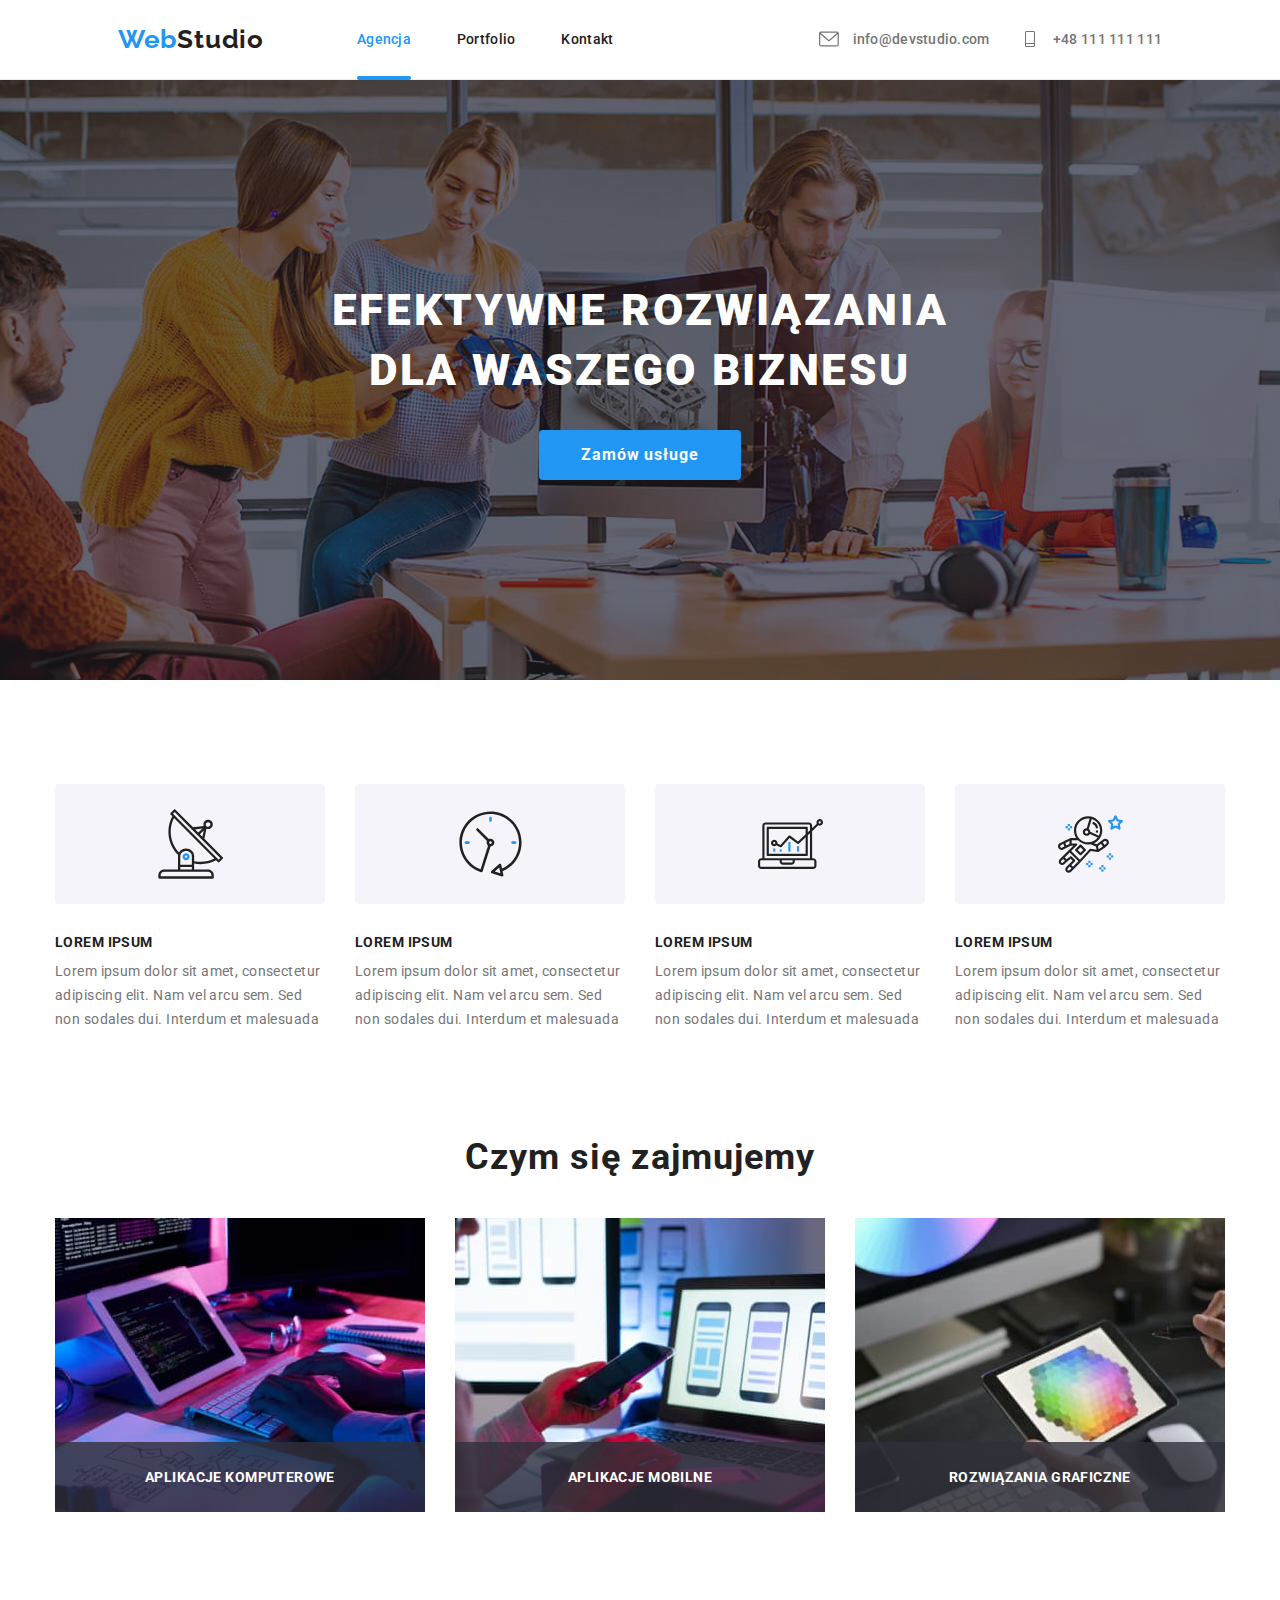
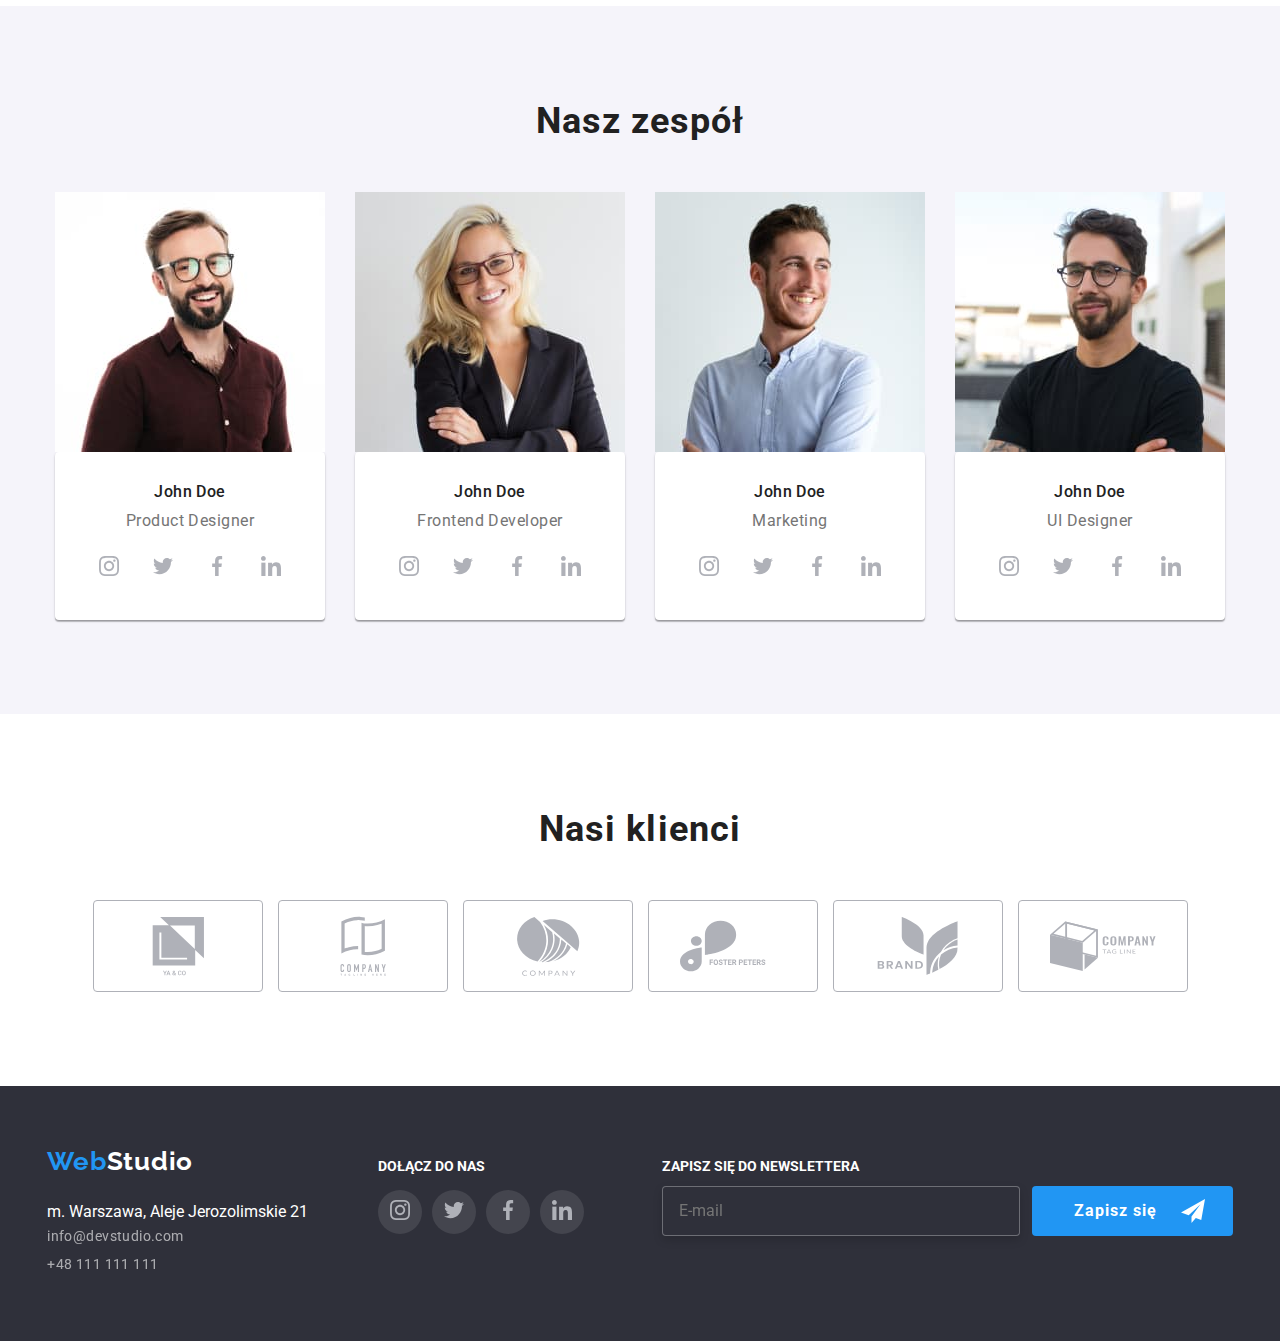
<file: index.html>
<!DOCTYPE html>
<html lang="en">
<head>
    <meta charset="UTF-8">
    <meta http-equiv="X-UA-Compatible" content="IE=edge">
    <meta name="viewport" content="width=device-width, initial-scale=1.0">
    <link rel="stylesheet" href="https://cdnjs.cloudflare.com/ajax/libs/modern-normalize/0.7.0/modern-normalize.min.css" />
    <link rel="stylesheet" href="styles/style.css">
    <link rel="stylesheet" href="css/main.min.css">
    <link rel="preconnect" href="https://fonts.googleapis.com" />
    <link rel="preconnect" href="https://fonts.gstatic.com" crossorigin />
    <link href="https://fonts.googleapis.com/css2?family=Roboto:wght@400;500;700;900&display=swap" rel="stylesheet">
    <link href="https://fonts.googleapis.com/css2?family=Raleway:wght@700&display=swap" rel="stylesheet">
 <title>WebStudio</title>
</head>
<body>
  <header class="header">
    <nav class="header__navigation">
      <a class="header__logo logo" href="./index.html">Web<span class="logo__lighttheme">Studio</span></a>
      <ul class="header__pages list">
        <li class="header__item"><a id="current" class="header__navlink" href="./index.html">Agencja</a>
        </li>
        <li class="header__item"><a class="header__navlink" href="./portfolio.html">Portfolio</a></li>
        <li class="header__item"><a class="header__navlink" href="#Kontakt">Kontakt</a></li>
      </ul>
    </nav>
    <ul class="header__contactslist list">
    <li class="header__contact"><a class="header__" href="mailto:info@devstudio.com">
      <svg class="header__icon" width=20 height=16>
        <use href="./images/sprite.svg#icon-envelope"> </use> </svg>
       <span>info@devstudio.com </span></a> </li>
      <li class="header__contact"><a class="link" href="phone:+48111111111">
      <svg class="header__icon" width=20 height=16>
      <use href="./images/sprite.svg#icon-phone"> </use></svg>
      <span> +48 111 111 111 </span></a></li>
    </ul> 
    </header>
  <main>
  <section class="hero">
    <h1 class="hero__header">EFEKTYWNE ROZWIĄZANIA DLA WASZEGO BIZNESU</h1>
    <button class="hero__btn" type="button" data-modal-open>Zamów usługe</button>
  </section>
  <div class="backdrop is-hidden" data-modal>
    <div class="modal">
      <button class="modal__close" data-modal-close>
        <svg class="modal__icon-close" width="17" heigth="17">
      <use href="./images/sprite.svg#icon-close"></use> </svg>
        </button>
        <p class="modal__title">
          Zostaw swoje dane w formularzu poniżej
        </p>
        <form class="modal-form">
          <ul class="modal-form__list list">
            <li class="modal-form__item">
              <label class="modal-form__label" for="user-name">Imie</label>
              <span class="modal-form__window">
                <input type="text" name="user-name" id="user-name" class="modal-form__input" required>
                <svg class='modal-form__icon' width="18" height="18">
                    <use href="./images/sprite.svg#icon-person-black"></use>
                </svg></span>
                </li>
                <li class="modal-form__item">
                  <label class="modal-form__label" for="user-phone">Telefon</label>
                  <span class="modal-form__window">
                    <input type="tel" name="user-phone" id="user-phone" class="modal-form__input">
                
                    <svg class='modal-form__icon' width="18" height="18">
              <use href="./images/sprite.svg#icon-phone-black"></use>
              </svg></span>
              </li>
              <li class="modal-form__item"><label class="modal-form__label" for="user-mail">E-mail</label>
                <span class="modal-form__window">
                  <input type="email" name="user-mail" id="user-mail" class="modal-form__input" required>
              
                  <svg class='modal-form__icon' width="18" height="18">
            <use href="./images/sprite.svg#icon-email-black"></use>
            </svg></span>
            </li>
            <li class="modal-form__item">
              <span class="modal-form__window"></span>
              <label for="user-opinion" class="modal-form__opinion">Komentarz</label>
              <textarea id="user-opinion" type="text" name="user-opinion" placeholder="Wpisz tekst" class="modal-form__comment"
                rows="5"></textarea>
              </span>
            </li>
            <span class="modal-check">
              <input class="modal-check__checkbox" value="checked" type="checkbox" name="statute" required>
              <p class="modal-check__statement"> Oświadczam iż akceptuję 
              <a href="" class="modal-check__statute">Regulamin</a> i <a
                  href="" class="modal-check__statute">Politykę Prywatności</a> </p>
            </span>
            </ul>
            <button type="submit" class="modal__btn">Wyślij</button>
            </form>
            </div>
            </div>
            </div> </main>
            <section class="main">
              <ul class="main__content list">
                <li class="main__tile">
                  <div class="main__graphic"><svg class="main__icon" width=65 height=70>
                <use href="./images/sprite.svg#icon-satelita">
              </svg></div>
              <h3 class="main__header">LOREM IPSUM</h3>
              <p class="main__article">
                Lorem ipsum dolor sit amet, consectetur adipiscing elit. Nam vel
                arcu sem. Sed non sodales dui. Interdum et malesuada
              </p>
              </li>
              <li class="main__tile">
                <div class="main__graphic"><svg class="main__icon" width=65 height=70>
                <use href="./images/sprite.svg#icon-clock">
            </svg></div>
            <h3 class="main__header">LOREM IPSUM</h3>
            <p class="main__article">
              Lorem ipsum dolor sit amet, consectetur adipiscing elit. Nam vel
              arcu sem. Sed non sodales dui. Interdum et malesuada
            </p>
            </li>
            <li class="main__tile">
              <div class="main__graphic"><svg class="main__icon" width=65 height=70>
                <use href="./images/sprite.svg#icon-diagram">
              </svg></div>
              <h3 class="main__header">LOREM IPSUM</h3>
              <p class="main__article">
                Lorem ipsum dolor sit amet, consectetur adipiscing elit. Nam vel
                arcu sem. Sed non sodales dui. Interdum et malesuada
              </p>
              </li>
              <li class="main__tile">
                <div class="main__graphic"><svg class="main__icon" width=65 height=70>
                <use href="./images/sprite.svg#icon-astronaut"> </use>
            </svg></div>
            <h3 class="main__header">LOREM IPSUM</h3>
            <p class="main__article">Lorem ipsum dolor sit amet, consectetur adipiscing elit. Nam vel
              arcu sem. Sed non sodales dui. Interdum et malesuada
            </p>
            </li>
            </ul>
            </section>
            <section class="about">
              <h2 class="about__header">Czym się zajmujemy</h2>
              <ul class="about__gallery list">
                <li class="about__item">
    <img class="about__photo" src="images/box 1.jpg" alt=box2 width="370" height="294">
    <h3 class="about__title">Aplikacje komputerowe</h3> </li>
    <li class="about__item">
    <img class="about__photo" src="images/box 2.jpg" alt= box2 width="370" height="294">
    <h3 class="about__title">Aplikacje mobilne</h3></li>
    <li class="about__item">
    <img class="about__photo" src="images/box 3.jpg" alt= box3 width="370" height="294">
    <h3 class="about__title">Rozwiązania graficzne</h3>
    </li>
    </ul>
    </section>
<section class="employee">
  <h2 class="employee__header">Nasz zespół</h2>
  <ul class="employee__list list">
    <li class="employee__tile">
    <img src="images/team-card1.jpg" alt= teamcard1 width="270" height="260"> 
      <div class="employee__description">
        <p class="employee__name">John Doe</p>
        <p class="employee__position">Product Designer</p>
        <ul class="employee__social list">
          <li class="employee__links"><a href="insta"><svg class="employee__icon" width=20 height=20>
            <use href="./images/sprite.svg#icon-instagram">
          </svg></a></li>
            <li class="employee__links"><a href="twitter"><svg class="employee__icon" width=20 height=20>
                  <use href="./images/sprite.svg#icon-twitter">
                </svg></a></li>
          <li class="employee__links"><a href="facebook"><svg class="employee__icon" width=20 height=20>
                  <use href="./images/sprite.svg#icon-facebook">
                </svg></a></li>
          <li class="employee__links"><a href="lindekin"><svg class="employee__icon" width=20 height=20>
                  <use href="./images/sprite.svg#icon-linkedin">
                </svg></a></li>
            </ul> </div> </li>
            <li class="employee__tile">
        <img src="images/team-card2.jpg" alt= teamcard2 width="270" height="260"> 
        <div class="employee__description">
          <p class="employee__name">John Doe</p>
          <p class="employee__position">Frontend Developer</p>
          <ul class="employee__social list">
            <li class="employee__links"><a href="insta"><svg class="employee__icon" width=20 height=20>
                <use href="./images/sprite.svg#icon-instagram">
              </svg></a></li>
            <li class="employee__links"><a href="twitter"><svg class="employee__icon" width=20 height=20>
                <use href="./images/sprite.svg#icon-twitter">
              </svg> </a> </li>
            <li class="employee__links"><a href="facebook"><svg class="employee__icon" width=20 height=20>
                <use href="./images/sprite.svg#icon-facebook">
              </svg></a></li>
            <li class="employee__links"><a href="linkedin"><svg class="employee__icon" width=20 height=20>
                <use href="./images/sprite.svg#icon-linkedin">
              </svg></a></li>
        </ul>
        </div>
        </li>
      <li class="employee__tile">
        <img src="./images/team-card3.jpg" width="270" height="260" alt="team-card3">
        <div class="employee__description">
          <p class="employee__name">John Doe</p>
          <p class="employee__position">Marketing</p>
          <ul class="employee__social list">
            <li class="employee__links"><a href="insta"><svg class="employee__icon" width=20 height=20>
                <use href="./images/sprite.svg#icon-instagram">
              </svg></a></li>
                    <li class="employee__links"><a href="twitter"><svg class="employee__icon" width=20 height=20>
                <use href="./images/sprite.svg#icon-twitter">
              </svg></a></li>
          <li class="employee__links"><a href="facebook"><svg class="employee__icon" width=20 height=20>
                <use href="./images/sprite.svg#icon-facebook">
              </svg></a></li>
          <li class="employee__links"><a href="linkedin"><svg class="employee__icon" width=20 height=20>
                <use href="./images/sprite.svg#icon-linkedin">
              </svg></a></li>
        </ul> </div> </li> 
        <li class="employee__tile">
        <img src="images/team-card4.jpg" alt= teamcard4 width="270" height="260">
        <div class="employee__description">
          <p class="employee__name">John Doe</p>
          <p class="employee__position">UI Designer</p>
          <ul class="employee__social list">
            <li class="employee__links"><a href="insta"><svg class="employee__icon" width=20 height=20>
                <use href="./images/sprite.svg#icon-instagram">
              </svg></a></li>
          <li class="employee__links"><a href="twitter"><svg class="employee__icon" width=20 height=20>
                <use href="./images/sprite.svg#icon-twitter">
              </svg></a></li>
          <li class="employee__links"><a href="facebook"><svg class="employee__icon" width=20 height=20>
                <use href="./images/sprite.svg#icon-facebook">
              </svg></a></li>
        <li class="employee__links"><a href="linkedin"><svg class="employee__icon" width=20 height=20>
                <use href="./images/sprite.svg#icon-linkedin">
                </svg></a></li> 
                </ul>
                </div>
                </li></ul>
                </section> 
                <section class="customer">
                  <h2 class="customer__header">Nasi klienci</h2>
                  <ul class="customer__list list">
                    <li class="customer__item"><a class="customer__link" href="link"><svg class="customer__icon" width=106 height=60>
            <use href="./images/sprite.svg#icon-brand"></use>
          </svg></a></li>
      <li class="customer__item"><a class="customer__link" href="link"><svg class="customer__icon" width=106 height=60>
            <use href="./images/sprite.svg#icon-brand1"></use>
          </svg></a></li>
      <li class="customer__item"><a class="customer__link" href="link"><svg class="customer__icon" width=106 height=60>
            <use href="./images/sprite.svg#icon-brand2"></use>
          </svg></a></li>
      <li class="customer__item"><a class="customer__link" href="link"><svg class="customer__icon" width=106 height=60>
            <use href="./images/sprite.svg#icon-brand3"></use>
          </svg></a></li>
      <li class="customer__item"><a class="customer__link" href="link"><svg class="customer__icon" width=106 height=60>
            <use href="./images/sprite.svg#icon-brand4"></use>
          </svg></a></li>
      <li class="customer__item"><a class="customer__link" href="link"><svg class="customer__icon" width=106 height=60>
            <use href="./images/sprite.svg#icon-brand5"></use>
          </svg></a></li>
    </ul>
</section>
<footer class="footer">
  <div class="footer-address">
    <a class="footer-address__logo logo" href="#mainweb">Web<span class="logo__darktheme">Studio</span></a>
    <ul class="footer-address__list list">
      <li class="footer-address__item"><a class="footer-address__map" href="https://goo.gl/maps/imskWViYpNZ9BuhFA"
          target="_blank">m.
          Warszawa, Aleje
          Jerozolimskie 21</a></li>
      <li class="footer-address__item">
        <a class="footer-address__link" href="mailto:info@devstudio.com">info@devstudio.com</a>
      </li>
      <li class="footer-address__item"> <a class="footer-address__link" href="phone:+48111111111">+48 111 111 111</a>
      </li>
    </ul>
  </div>
    <div class="footer-social">
      <p class="footer-social__title">DOŁĄCZ DO NAS</p>
      <ul class="footer-social__list  list">
        <li class="footer-social__item"><a class="footer-social__link" href="insta"><svg class="footer-social__icon"
              width=20 height=20>
              <use href="./images/sprite.svg#icon-instagram">
            </svg></a></li>
      <li class="footer-social__item"><a class="footer-social__link" href="tweter"><svg class="footer-social__icon" width=20
            height=20>
              <use href="./images/sprite.svg#icon-twitter">
            </svg></a></li>
        <li class="footer-social__item"><a class="footer-social__link" href="facebook"><svg class="footer-social__icon" width=20
              height=20>
              <use href="./images/sprite.svg#icon-facebook">
            </svg></a></li>
        <li class="footer-social__item"><a class="footer-social__link" href="linkedin"><svg class="footer-social__icon" width=20
              height=20>
              <use href="./images/sprite.svg#icon-linkedin">
            </svg></a></li>
      </ul>
      </div>
      <div class="footer-newsletter  subscribe">
        <p class="footer-newsletter__title">ZAPISZ SIĘ DO NEWSLETTERA</p>
        <form action="" class="footer-newsletter__form">
          <input type="email" name="email" placeholder="E-mail" class="footer-newsletter__email">
          <button type="submit" class="footer-newsletter__btn"><span>Zapisz się</span>
          <svg class="footer-newsletter__icon" width="24" height="24">
          <use href="./images/sprite.svg#icon-icon-send"></use>
      </svg>
      </button>
      </form>
      </div>
      </footer>
      <script src="./modal.js"></script>
      </body>
      
      </html>
</file>
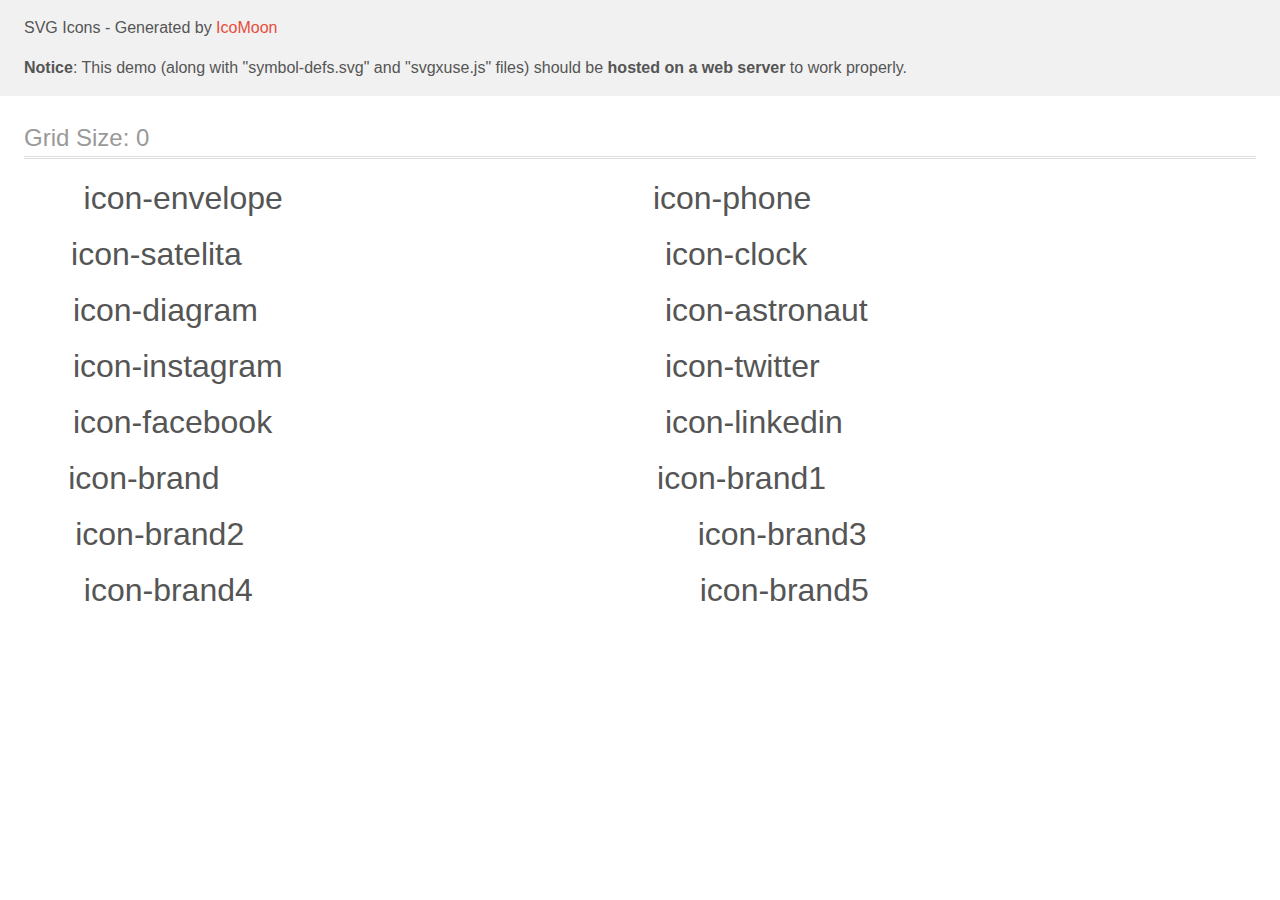
<file: images/demo-external-svg.html>
<!doctype html>
<html>
<head>
    <title>IcoMoon - SVG Icons</title>
    <meta charset="utf-8">
    <meta name="viewport" content="width=device-width, initial-scale=1">
    <link rel="stylesheet" href="demo-files/demo.css">
    <link rel="stylesheet" href="style.css">
</head>
<body>
<header class="bgc1 clearfix">
<div class="mhl">
    <p>SVG Icons - Generated by <a href="https://icomoon.io/app">IcoMoon</a></p><p><strong>Notice</strong>: This demo (along with "symbol-defs.svg" and "svgxuse.js" files) should be <b>hosted on a web server</b> to work properly.</p>
</div>
</header>
    <div class="clearfix mhl ptl">
        <h1 class="mvm mtn fgc1">Grid Size: 0</h1>
        <div class="glyph fs1">
            <div class="clearfix pbs">
                <svg class="icon icon-envelope"><use xlink:href="symbol-defs.svg#icon-envelope"></use></svg><span class="name"> icon-envelope</span>
            </div>
        </div>
        <div class="glyph fs1">
            <div class="clearfix pbs">
                <svg class="icon icon-phone"><use xlink:href="symbol-defs.svg#icon-phone"></use></svg><span class="name"> icon-phone</span>
            </div>
        </div>
        <div class="glyph fs1">
            <div class="clearfix pbs">
                <svg class="icon icon-satelita"><use xlink:href="symbol-defs.svg#icon-satelita"></use></svg><span class="name"> icon-satelita</span>
            </div>
        </div>
        <div class="glyph fs1">
            <div class="clearfix pbs">
                <svg class="icon icon-clock"><use xlink:href="symbol-defs.svg#icon-clock"></use></svg><span class="name"> icon-clock</span>
            </div>
        </div>
        <div class="glyph fs1">
            <div class="clearfix pbs">
                <svg class="icon icon-diagram"><use xlink:href="symbol-defs.svg#icon-diagram"></use></svg><span class="name"> icon-diagram</span>
            </div>
        </div>
        <div class="glyph fs1">
            <div class="clearfix pbs">
                <svg class="icon icon-astronaut"><use xlink:href="symbol-defs.svg#icon-astronaut"></use></svg><span class="name"> icon-astronaut</span>
            </div>
        </div>
        <div class="glyph fs1">
            <div class="clearfix pbs">
                <svg class="icon icon-instagram"><use xlink:href="symbol-defs.svg#icon-instagram"></use></svg><span class="name"> icon-instagram</span>
            </div>
        </div>
        <div class="glyph fs1">
            <div class="clearfix pbs">
                <svg class="icon icon-twitter"><use xlink:href="symbol-defs.svg#icon-twitter"></use></svg><span class="name"> icon-twitter</span>
            </div>
        </div>
        <div class="glyph fs1">
            <div class="clearfix pbs">
                <svg class="icon icon-facebook"><use xlink:href="symbol-defs.svg#icon-facebook"></use></svg><span class="name"> icon-facebook</span>
            </div>
        </div>
        <div class="glyph fs1">
            <div class="clearfix pbs">
                <svg class="icon icon-linkedin"><use xlink:href="symbol-defs.svg#icon-linkedin"></use></svg><span class="name"> icon-linkedin</span>
            </div>
        </div>
        <div class="glyph fs1">
            <div class="clearfix pbs">
                <svg class="icon icon-brand"><use xlink:href="symbol-defs.svg#icon-brand"></use></svg><span class="name"> icon-brand</span>
            </div>
        </div>
        <div class="glyph fs1">
            <div class="clearfix pbs">
                <svg class="icon icon-brand1"><use xlink:href="symbol-defs.svg#icon-brand1"></use></svg><span class="name"> icon-brand1</span>
            </div>
        </div>
        <div class="glyph fs1">
            <div class="clearfix pbs">
                <svg class="icon icon-brand2"><use xlink:href="symbol-defs.svg#icon-brand2"></use></svg><span class="name"> icon-brand2</span>
            </div>
        </div>
        <div class="glyph fs1">
            <div class="clearfix pbs">
                <svg class="icon icon-brand3"><use xlink:href="symbol-defs.svg#icon-brand3"></use></svg><span class="name"> icon-brand3</span>
            </div>
        </div>
        <div class="glyph fs1">
            <div class="clearfix pbs">
                <svg class="icon icon-brand4"><use xlink:href="symbol-defs.svg#icon-brand4"></use></svg><span class="name"> icon-brand4</span>
            </div>
        </div>
        <div class="glyph fs1">
            <div class="clearfix pbs">
                <svg class="icon icon-brand5"><use xlink:href="symbol-defs.svg#icon-brand5"></use></svg><span class="name"> icon-brand5</span>
            </div>
        </div>
  </div>
<script defer src="svgxuse.js"></script>
</body>
</html>
</file>
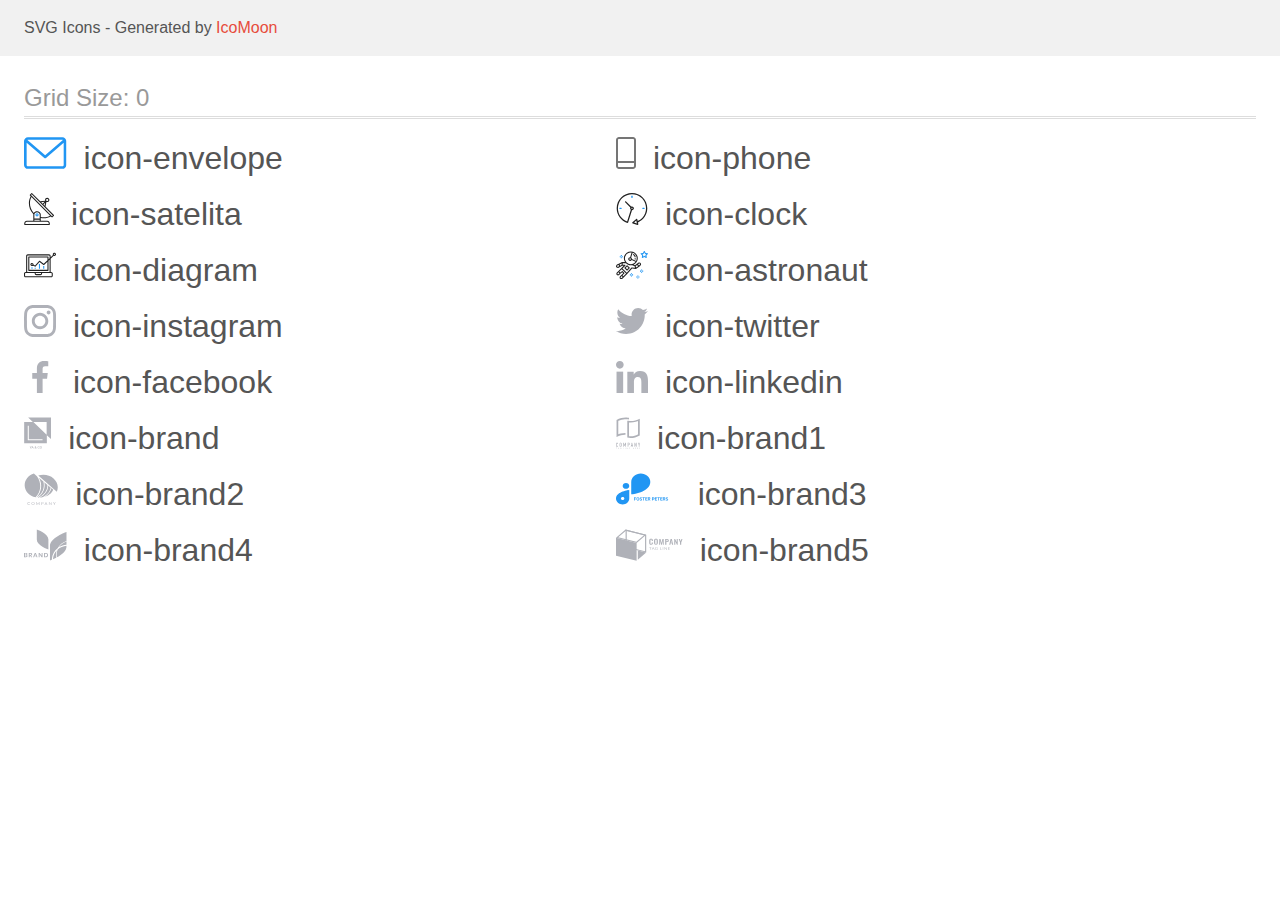
<file: images/demo.html>
<!doctype html>
<html>
<head>
    <title>IcoMoon - SVG Icons</title>
    <meta charset="utf-8">
    <meta name="viewport" content="width=device-width, initial-scale=1">
    <link rel="stylesheet" href="demo-files/demo.css">
    <link rel="stylesheet" href="style.css">
</head>
<body>
<svg aria-hidden="true" style="position: absolute; width: 0; height: 0; overflow: hidden;" version="1.1" xmlns="http://www.w3.org/2000/svg" xmlns:xlink="http://www.w3.org/1999/xlink">
<defs>
<symbol id="icon-envelope" viewBox="0 0 43 32">
<path fill="#2196f3" style="fill: var(--color1, #2196f3)" d="M38.667 0h-34.667c-2.206 0-4 1.794-4 4v24c0 2.206 1.794 4 4 4h34.667c2.206 0 4-1.794 4-4v-24c0-2.206-1.794-4-4-4zM38.667 2.667c0.181 0 0.353 0.038 0.511 0.103l-17.844 15.466-17.844-15.466c0.158-0.066 0.33-0.103 0.511-0.103h34.667zM38.667 29.333h-34.667c-0.736 0-1.333-0.598-1.333-1.333v-22.413l17.793 15.421c0.251 0.217 0.563 0.326 0.874 0.326s0.622-0.108 0.874-0.326l17.793-15.421v22.413c0 0.736-0.598 1.333-1.333 1.333z"></path>
</symbol>
<symbol id="icon-phone" viewBox="0 0 20 32">
<path fill="#757575" style="fill: var(--color2, #757575)" d="M17 0h-14c-1.654 0-3 1.346-3 3v26c0 1.654 1.346 3 3 3h14c1.654 0 3-1.346 3-3v-26c0-1.654-1.346-3-3-3zM3 2h14c0.552 0 1 0.448 1 1v21h-16v-21c0-0.552 0.448-1 1-1zM17 30h-14c-0.552 0-1-0.448-1-1v-3h16v3c0 0.552-0.448 1-1 1z"></path>
</symbol>
<symbol id="icon-satelita" viewBox="0 0 30 32">
<path fill="#212121" style="fill: var(--color3, #212121)" d="M29.859 22.098l-8.443-8.505 0.937-4.615c0.242 0.094 0.499 0.144 0.758 0.146h0.006c1.192 0.014 2.17-0.941 2.184-2.133s-0.941-2.17-2.133-2.184c-1.192-0.014-2.17 0.941-2.184 2.133-0.003 0.255 0.039 0.509 0.125 0.749l-4.96 0.605-8.091-8.133c-0.099-0.101-0.235-0.159-0.377-0.16-0.14 0.001-0.274 0.056-0.373 0.155l-1.513 1.504c-0.208 0.208-0.208 0.546 0 0.754l0.814 0.826c-3.153 5.798-2.129 12.978 2.519 17.663 0.043 0.041 0.092 0.074 0.146 0.098-0.034 0.18-0.051 0.364-0.052 0.547v6.187h-6.4c-1.472 0.002-2.665 1.195-2.667 2.667v1.067c0 0.295 0.239 0.533 0.533 0.533h24.533c0.295 0 0.533-0.239 0.533-0.533v-1.067c-0.002-1.472-1.195-2.665-2.667-2.667h-6.4v-2.742c1.003 0.21 2.024 0.317 3.049 0.32 2.458-0.003 4.877-0.615 7.040-1.783l0.818 0.823c0.099 0.101 0.235 0.159 0.377 0.16 0.14-0.001 0.274-0.056 0.373-0.155l1.513-1.504c0.208-0.208 0.208-0.546 0-0.754zM22.366 6.233c0.418-0.415 1.093-0.414 1.508 0.004s0.414 1.093-0.004 1.508c-0.2 0.199-0.47 0.31-0.752 0.31h-0.003c-0.589-0.003-1.064-0.483-1.061-1.072 0.002-0.282 0.115-0.552 0.314-0.751h-0.002zM21.11 9.738l-0.598 2.946-1.175-1.182 1.774-1.763zM20.504 8.836l-1.92 1.909-1.485-1.493 3.405-0.415zM23.090 28.8c0.884 0 1.6 0.716 1.6 1.6v0.533h-23.467v-0.533c0-0.884 0.716-1.6 1.6-1.6h20.267zM15.623 26.667v1.067h-5.333v-1.067h5.333zM10.29 25.6v-4.053c0-1.294 1.196-2.347 2.667-2.347s2.667 1.053 2.667 2.347v4.053h-5.333zM16.69 23.904v-2.357c0-1.882-1.675-3.413-3.733-3.413-1.331-0.020-2.576 0.657-3.281 1.786-4.058-4.274-4.971-10.645-2.279-15.887l18.602 18.708c-2.872 1.461-6.165 1.873-9.309 1.163zM27.979 23.22l-21.057-21.181 0.755-0.752 7.935 7.98c0.004 0 0.006 0.007 0.010 0.010l13.115 13.191-0.757 0.752z"></path>
<path fill="#2196f3" style="fill: var(--color1, #2196f3)" d="M12.961 20.267h-0.005c-0.884-0.001-1.601 0.714-1.602 1.598s0.714 1.601 1.598 1.602h0.005c0.884 0.001 1.601-0.714 1.602-1.598s-0.714-1.601-1.598-1.602zM13.335 22.245c-0.1 0.1-0.236 0.156-0.378 0.155-0.295-0.002-0.532-0.242-0.531-0.536 0.001-0.141 0.057-0.276 0.157-0.375s0.233-0.154 0.373-0.155c0.295 0.002 0.532 0.241 0.53 0.536-0.001 0.141-0.057 0.276-0.157 0.375h0.005z"></path>
</symbol>
<symbol id="icon-clock" viewBox="0 0 32 32">
<path fill="#212121" style="fill: var(--color3, #212121)" d="M31.297 15.301c-0.002-8.452-6.855-15.303-15.308-15.301s-15.303 6.855-15.301 15.308c0.001 6.658 4.307 12.551 10.649 14.576 0.061 0.019 0.124 0.029 0.187 0.029 0.121-0 0.239-0.032 0.342-0.094 0.135-0.080 0.236-0.207 0.283-0.356l3.865-12.25c1.057-0.005 1.909-0.866 1.903-1.923s-0.866-1.909-1.923-1.903c-0.284 0.001-0.565 0.067-0.82 0.191l-5.106-5.107c-0.253-0.245-0.657-0.238-0.902 0.016-0.239 0.247-0.239 0.639 0 0.886l5.103 5.109c-0.392 0.799-0.168 1.764 0.536 2.309l-3.683 11.673c-7.278-2.681-11.004-10.754-8.323-18.032s10.754-11.004 18.032-8.323 11.004 10.754 8.323 18.032c-1.31 3.556-4.001 6.431-7.462 7.973l-0.398-1.874c-0.073-0.344-0.411-0.565-0.756-0.492-0.109 0.023-0.209 0.074-0.292 0.148l-3.837 3.426c-0.263 0.234-0.287 0.637-0.052 0.9 0.076 0.085 0.174 0.149 0.283 0.184l4.899 1.563c0.335 0.108 0.694-0.077 0.802-0.412 0.034-0.106 0.040-0.219 0.017-0.328l-0.391-1.839c5.664-2.388 9.342-7.942 9.329-14.089zM15.992 14.664c0.352 0 0.638 0.286 0.638 0.638s-0.286 0.638-0.638 0.638c-0.352 0-0.638-0.285-0.638-0.638s0.285-0.638 0.638-0.638zM18.093 29.528l2.184-1.948 0.603 2.84-2.787-0.892z"></path>
<path fill="#2196f3" style="fill: var(--color1, #2196f3)" d="M15.354 3.185v1.275c0 0.352 0.285 0.638 0.638 0.638s0.638-0.285 0.638-0.638v-1.275c0-0.352-0.286-0.638-0.638-0.638s-0.638 0.286-0.638 0.638z"></path>
<path fill="#2196f3" style="fill: var(--color1, #2196f3)" d="M3.876 14.664c-0.352 0-0.638 0.286-0.638 0.638s0.285 0.638 0.638 0.638h1.275c0.352 0 0.638-0.285 0.638-0.638s-0.285-0.638-0.638-0.638h-1.275z"></path>
<path fill="#2196f3" style="fill: var(--color1, #2196f3)" d="M28.108 15.939c0.352 0 0.638-0.285 0.638-0.638s-0.285-0.638-0.638-0.638h-1.275c-0.352 0-0.638 0.286-0.638 0.638s0.286 0.638 0.638 0.638h1.275z"></path>
</symbol>
<symbol id="icon-diagram" viewBox="0 0 32 32">
<path fill="#2196f3" style="fill: var(--color1, #2196f3)" d="M14.926 14.965h1.066v4.798h-1.066v-4.797z"></path>
<path fill="#2196f3" style="fill: var(--color1, #2196f3)" d="M19.19 17.097h1.066v2.665h-1.066v-2.665z"></path>
<path fill="#2196f3" style="fill: var(--color1, #2196f3)" d="M10.661 18.696h1.066v1.066h-1.066v-1.066z"></path>
<path fill="#2196f3" style="fill: var(--color1, #2196f3)" d="M7.463 18.163h1.066v1.599h-1.066v-1.599z"></path>
<path fill="#212121" style="fill: var(--color3, #212121)" d="M1.599 28.291h25.587c0.883 0 1.599-0.716 1.599-1.599v-2.132c0-0.883-0.716-1.599-1.599-1.599h-0.533v-13.293l3.028-2.868c0.703 0.346 1.553 0.136 2.013-0.499s0.396-1.508-0.152-2.068-1.42-0.644-2.065-0.198c-0.644 0.446-0.873 1.292-0.542 2.002l-2.281 2.163v-1.23c0-0.883-0.716-1.599-1.599-1.599h-21.322c-0.883 0-1.599 0.716-1.599 1.599v15.992h-0.533c-0.883 0-1.599 0.716-1.599 1.599v2.132c0 0.883 0.716 1.599 1.599 1.599zM30.384 4.837c0.294 0 0.533 0.239 0.533 0.533s-0.239 0.533-0.533 0.533c-0.294 0-0.533-0.239-0.533-0.533s0.239-0.533 0.533-0.533zM3.198 6.969c0-0.294 0.239-0.533 0.533-0.533h21.322c0.294 0 0.533 0.239 0.533 0.533v2.239l-1.066 1.013v-2.186c0-0.294-0.239-0.533-0.533-0.533h-19.19c-0.294 0-0.533 0.239-0.533 0.533v13.326c0 0.294 0.239 0.533 0.533 0.533h19.19c0.294 0 0.533-0.239 0.533-0.533v-9.674l1.066-1.010v12.284h-22.388v-15.992zM7.996 13.899c-0.721-0.002-1.354 0.478-1.546 1.174s0.105 1.433 0.725 1.801c0.62 0.368 1.41 0.276 1.928-0.226l1.853 0.93c0.215 0.108 0.476 0.057 0.636-0.123l3.939-4.431 3.872 2.901c0.208 0.156 0.498 0.139 0.686-0.039l3.365-3.188v8.131h-18.124v-12.26h18.124v2.66l-3.771 3.572-3.904-2.927c-0.222-0.166-0.534-0.135-0.718 0.072l-3.993 4.493-1.493-0.746c0.011-0.064 0.018-0.129 0.020-0.193 0-0.883-0.716-1.599-1.599-1.599zM8.529 15.498c0 0.294-0.239 0.533-0.533 0.533s-0.533-0.239-0.533-0.533c0-0.294 0.239-0.533 0.533-0.533s0.533 0.239 0.533 0.533zM11.727 24.026h5.331v0.533c0 0.294-0.239 0.533-0.533 0.533h-4.264c-0.294 0-0.533-0.239-0.533-0.533v-0.533zM1.066 24.56c0-0.294 0.239-0.533 0.533-0.533h9.062v0.533c0 0.883 0.716 1.599 1.599 1.599h4.264c0.883 0 1.599-0.716 1.599-1.599v-0.533h9.062c0.294 0 0.533 0.239 0.533 0.533v2.132c0 0.294-0.239 0.533-0.533 0.533h-25.587c-0.294 0-0.533-0.239-0.533-0.533v-2.132z"></path>
</symbol>
<symbol id="icon-astronaut" viewBox="0 0 32 32">
<path fill="#2196f3" style="fill: var(--color1, #2196f3)" d="M31.974 4.524c-0.063-0.193-0.229-0.333-0.43-0.363l-1.91-0.278-0.855-1.731c-0.179-0.365-0.777-0.365-0.956 0l-0.855 1.731-1.91 0.278c-0.201 0.029-0.367 0.17-0.431 0.363-0.062 0.193-0.011 0.405 0.135 0.547l1.383 1.348-0.326 1.903c-0.034 0.2 0.048 0.402 0.212 0.522 0.166 0.121 0.382 0.135 0.562 0.040l1.709-0.899 1.709 0.899c0.078 0.041 0.164 0.061 0.249 0.061 0.11 0 0.221-0.034 0.314-0.102 0.164-0.119 0.246-0.322 0.212-0.522l-0.326-1.903 1.383-1.348c0.145-0.142 0.197-0.354 0.135-0.547zM29.511 5.851c-0.125 0.122-0.183 0.299-0.153 0.472l0.191 1.114-1-0.526c-0.078-0.041-0.163-0.061-0.249-0.061s-0.17 0.020-0.249 0.061l-1.001 0.526 0.191-1.114c0.030-0.173-0.028-0.349-0.153-0.472l-0.81-0.789 1.119-0.163c0.174-0.025 0.324-0.134 0.402-0.292l0.5-1.013 0.5 1.013c0.078 0.157 0.228 0.267 0.402 0.292l1.119 0.163-0.809 0.789z"></path>
<path fill="#2196f3" style="fill: var(--color1, #2196f3)" d="M26.134 20.522h-1.067v1.067h1.067v-1.067z"></path>
<path fill="#2196f3" style="fill: var(--color1, #2196f3)" d="M26.134 22.656h-1.067v1.067h1.067v-1.067z"></path>
<path fill="#2196f3" style="fill: var(--color1, #2196f3)" d="M27.2 21.589h-1.067v1.067h1.067v-1.067z"></path>
<path fill="#2196f3" style="fill: var(--color1, #2196f3)" d="M25.067 21.589h-1.067v1.067h1.067v-1.067z"></path>
<path fill="#2196f3" style="fill: var(--color1, #2196f3)" d="M22.4 26.389h-1.067v1.067h1.067v-1.067z"></path>
<path fill="#2196f3" style="fill: var(--color1, #2196f3)" d="M22.4 28.522h-1.067v1.067h1.067v-1.067z"></path>
<path fill="#2196f3" style="fill: var(--color1, #2196f3)" d="M23.467 27.456h-1.067v1.067h1.067v-1.067z"></path>
<path fill="#2196f3" style="fill: var(--color1, #2196f3)" d="M21.333 27.456h-1.067v1.067h1.067v-1.067z"></path>
<path fill="#2196f3" style="fill: var(--color1, #2196f3)" d="M16 24.256h-1.067v1.067h1.067v-1.067z"></path>
<path fill="#2196f3" style="fill: var(--color1, #2196f3)" d="M16 26.389h-1.067v1.067h1.067v-1.067z"></path>
<path fill="#2196f3" style="fill: var(--color1, #2196f3)" d="M17.067 25.322h-1.067v1.067h1.067v-1.067z"></path>
<path fill="#2196f3" style="fill: var(--color1, #2196f3)" d="M14.933 25.322h-1.067v1.067h1.067v-1.067z"></path>
<path fill="#2196f3" style="fill: var(--color1, #2196f3)" d="M5.867 6.122h-1.067v1.067h1.067v-1.067z"></path>
<path fill="#2196f3" style="fill: var(--color1, #2196f3)" d="M5.867 8.255h-1.067v1.067h1.067v-1.067z"></path>
<path fill="#2196f3" style="fill: var(--color1, #2196f3)" d="M6.933 7.189h-1.067v1.067h1.067v-1.067z"></path>
<path fill="#2196f3" style="fill: var(--color1, #2196f3)" d="M4.8 7.189h-1.067v1.067h1.067v-1.067z"></path>
<path fill="#212121" style="fill: var(--color3, #212121)" d="M24.715 14.159c-0.287-0.388-0.709-0.637-1.188-0.705-0.481-0.068-0.956 0.058-1.34 0.352l-1.252 0.96-1.898 1.417-1.358-0.541c2.421-1.086 4.114-3.508 4.114-6.32 0-3.823-3.123-6.933-6.961-6.933s-6.961 3.11-6.961 6.933c0 1.386 0.414 2.674 1.12 3.758l-2.764-0.024c-0.002 0-0.003 0-0.005 0-0.009 0-0.015 0.004-0.023 0.005-0.053 0.002-0.105 0.013-0.155 0.031-0.013 0.005-0.026 0.008-0.038 0.013-0.006 0.003-0.013 0.003-0.019 0.006l-3.233 1.596c-0.001 0-0.001 0-0.001 0.001l-1.893 0.911c-0.021 0.009-0.042 0.021-0.063 0.035-0.755 0.502-1.012 1.489-0.598 2.295 0.22 0.429 0.595 0.745 1.056 0.889 0.178 0.055 0.359 0.083 0.539 0.083 0.29 0 0.577-0.071 0.839-0.211l1.388-0.738 2.264-1.169 1.357-0.008-5.442 5.416c-0.001 0.001-0.001 0.001-0.002 0.001l-1.339 1.333c-0.316 0.315-0.49 0.732-0.49 1.178s0.174 0.863 0.49 1.179c0.325 0.323 0.752 0.485 1.179 0.485s0.854-0.162 1.18-0.485l1.314-1.309 1.741-1.3 0.901 0.897-1.762 1.754c-0 0.001-0.001 0.001-0.002 0.001l-1.339 1.333c-0.316 0.315-0.49 0.732-0.49 1.178s0.174 0.863 0.49 1.179c0.325 0.323 0.753 0.485 1.18 0.485s0.855-0.162 1.18-0.485l3.482-3.467c0.001-0.001 0.001-0.001 0.001-0.002l1.010-1-0.004-0.004c0.006-0.006 0.015-0.009 0.022-0.015l5.166-5.658 3.471 0.494c0.025 0.004 0.050 0.005 0.075 0.005 0.065 0 0.127-0.015 0.187-0.038 0.018-0.006 0.033-0.015 0.050-0.023 0.019-0.010 0.039-0.015 0.058-0.027l3.213-2.133c0.012-0.008 0.018-0.021 0.029-0.029 0.013-0.010 0.029-0.014 0.041-0.026l1.271-1.191c0.662-0.62 0.753-1.635 0.212-2.362zM2.13 17.77c-0.173 0.093-0.37 0.111-0.558 0.052-0.187-0.058-0.338-0.186-0.427-0.358-0.161-0.314-0.068-0.695 0.214-0.902l1.314-0.632 0.449 1.313-0.992 0.527zM5.628 15.942l-1.548 0.8-0.439-1.283 2.027-1.001-0.040 1.484zM20.727 9.322c0 0.918-0.219 1.785-0.599 2.559l-4.181-1.899c-0.044-0.573-0.341-1.075-0.788-1.388l1.464-4.86c2.378 0.756 4.105 2.974 4.105 5.588zM8.938 9.322c0-3.235 2.644-5.867 5.894-5.867 0.253 0 0.5 0.021 0.745 0.052l-1.432 4.754c-0.019-0.001-0.037-0.006-0.057-0.006-1.033 0-1.873 0.837-1.873 1.867s0.84 1.867 1.873 1.867c0.694 0 1.294-0.383 1.618-0.945l3.862 1.755c-1.075 1.446-2.795 2.39-4.737 2.39-3.25 0-5.894-2.632-5.894-5.867zM14.894 10.122c0 0.441-0.362 0.8-0.806 0.8s-0.806-0.359-0.806-0.8c0-0.441 0.362-0.8 0.806-0.8s0.806 0.359 0.806 0.8zM2.465 25.146c-0.236 0.234-0.619 0.234-0.854 0.001-0.114-0.114-0.176-0.263-0.176-0.423s0.062-0.309 0.176-0.421l0.962-0.959 0.851 0.848-0.959 0.955zM5.679 28.88c-0.236 0.234-0.619 0.235-0.855 0.001-0.114-0.114-0.176-0.263-0.176-0.423s0.062-0.309 0.176-0.421l0.963-0.959 0.852 0.848-0.96 0.955zM9.16 25.411c-0.001 0-0.001 0-0.002 0.001l-1.765 1.76-0.852-0.848 1.763-1.755c0 0 0 0 0-0s0.001-0.001 0.002-0.001c0.040-0.040 0.065-0.088 0.090-0.135 0.007-0.014 0.020-0.026 0.026-0.040 0.017-0.041 0.019-0.085 0.026-0.129 0.003-0.025 0.014-0.047 0.014-0.073 0-0.036-0.013-0.070-0.020-0.106-0.006-0.032-0.006-0.065-0.019-0.095-0.020-0.050-0.055-0.094-0.091-0.138-0.010-0.012-0.014-0.027-0.025-0.038 0 0 0 0-0.001 0s-0.001-0.002-0.001-0.002l-1.607-1.6c-0.017-0.017-0.039-0.024-0.058-0.038-0.028-0.022-0.055-0.042-0.087-0.058-0.030-0.015-0.061-0.024-0.093-0.033-0.034-0.010-0.067-0.017-0.103-0.020-0.033-0.002-0.063 0.001-0.095 0.005-0.036 0.004-0.069 0.009-0.104 0.020-0.034 0.011-0.063 0.027-0.094 0.045-0.020 0.011-0.042 0.015-0.061 0.029l-1.773 1.324-0.901-0.897 2.399-2.386 4.361 4.289-0.928 0.919zM15.979 18.394c-0.015-0.002-0.030 0.004-0.045 0.003-0.039-0.002-0.076 0.001-0.115 0.007-0.030 0.005-0.059 0.011-0.088 0.021-0.034 0.012-0.065 0.028-0.097 0.047-0.030 0.018-0.057 0.037-0.083 0.061-0.013 0.011-0.028 0.017-0.040 0.029l-4.698 5.146-4.328-4.257 2.833-2.818c0.209-0.208 0.21-0.546 0.002-0.755-0.105-0.105-0.243-0.157-0.381-0.156v-0.001l-2.219 0.013 0.028-1.607 3.104 0.027c1.265 1.294 3.029 2.101 4.981 2.101 0.437 0 0.864-0.045 1.279-0.123 0.040 0.032 0.079 0.065 0.13 0.085l2.41 0.96 0.152 0.758 0.178 0.885-3.003-0.427zM20.020 18.572l-0.313-1.558 1.446-1.080 0.947 1.257-2.080 1.381zM23.774 15.741l-0.838 0.785-0.931-1.236 0.831-0.637c0.155-0.119 0.351-0.168 0.543-0.143 0.193 0.027 0.364 0.128 0.48 0.284 0.217 0.292 0.18 0.699-0.085 0.947z"></path>
<path fill="#212121" style="fill: var(--color3, #212121)" d="M13.602 18.544l-2.143-2.133c-0.207-0.207-0.545-0.207-0.753 0l-2.142 2.133c-0.1 0.101-0.157 0.236-0.157 0.378s0.056 0.278 0.157 0.378l2.142 2.133c0.104 0.103 0.241 0.155 0.377 0.155s0.273-0.052 0.376-0.155l2.143-2.133c0.1-0.1 0.157-0.236 0.157-0.378s-0.057-0.278-0.157-0.378zM11.083 20.303l-1.387-1.381 1.387-1.381 1.387 1.381-1.387 1.381z"></path>
<path fill="#212121" style="fill: var(--color3, #212121)" d="M17.164 5.071l-0.258 1.036c0.071 0.018 1.738 0.452 1.738 2.149h1.067c-0-2.017-1.666-2.965-2.547-3.185z"></path>
<path fill="#212121" style="fill: var(--color3, #212121)" d="M19.711 9.322h-1.067v1.067h1.067v-1.067z"></path>
</symbol>
<symbol id="icon-instagram" viewBox="0 0 32 32">
<path fill="#afb1b8" style="fill: var(--color4, #afb1b8)" d="M31.969 9.408c-0.075-1.7-0.35-2.869-0.744-3.882-0.406-1.075-1.032-2.038-1.851-2.838-0.8-0.813-1.769-1.444-2.832-1.844-1.019-0.394-2.182-0.669-3.882-0.744-1.713-0.081-2.257-0.1-6.601-0.1s-4.888 0.019-6.595 0.094c-1.7 0.075-2.869 0.35-3.882 0.744-1.075 0.406-2.038 1.031-2.838 1.85-0.813 0.8-1.444 1.769-1.844 2.832-0.394 1.019-0.669 2.182-0.744 3.882-0.081 1.713-0.1 2.257-0.1 6.601s0.019 4.888 0.094 6.595c0.075 1.7 0.35 2.869 0.744 3.882 0.406 1.075 1.038 2.038 1.85 2.838 0.8 0.813 1.769 1.444 2.832 1.844 1.019 0.394 2.182 0.669 3.882 0.744 1.706 0.075 2.25 0.094 6.595 0.094s4.888-0.019 6.595-0.094c1.7-0.075 2.869-0.35 3.882-0.744 2.151-0.832 3.851-2.532 4.682-4.682 0.394-1.019 0.669-2.182 0.744-3.882 0.075-1.707 0.094-2.251 0.094-6.595s-0.006-4.888-0.081-6.595zM29.087 22.473c-0.069 1.563-0.331 2.407-0.55 2.969-0.538 1.394-1.644 2.5-3.038 3.038-0.563 0.219-1.413 0.481-2.969 0.55-1.688 0.075-2.194 0.094-6.464 0.094s-4.782-0.019-6.464-0.094c-1.563-0.069-2.407-0.331-2.969-0.55-0.694-0.256-1.325-0.663-1.838-1.194-0.531-0.519-0.938-1.144-1.194-1.838-0.219-0.563-0.481-1.413-0.55-2.969-0.075-1.688-0.094-2.194-0.094-6.464s0.019-4.782 0.094-6.464c0.069-1.563 0.331-2.407 0.55-2.969 0.256-0.694 0.663-1.325 1.2-1.838 0.519-0.531 1.144-0.938 1.838-1.194 0.563-0.219 1.413-0.481 2.969-0.55 1.688-0.075 2.194-0.094 6.464-0.094 4.276 0 4.782 0.019 6.464 0.094 1.563 0.069 2.407 0.331 2.969 0.55 0.694 0.256 1.325 0.662 1.838 1.194 0.531 0.519 0.938 1.144 1.194 1.838 0.219 0.563 0.481 1.413 0.55 2.969 0.075 1.688 0.094 2.194 0.094 6.464s-0.019 4.77-0.094 6.458z"></path>
<path fill="#afb1b8" style="fill: var(--color4, #afb1b8)" d="M16.059 7.783c-4.538 0-8.22 3.682-8.22 8.22s3.682 8.22 8.22 8.22c4.539 0 8.22-3.682 8.22-8.22s-3.682-8.22-8.22-8.22zM16.059 21.335c-2.944 0-5.332-2.388-5.332-5.332s2.388-5.332 5.332-5.332c2.944 0 5.332 2.388 5.332 5.332s-2.388 5.332-5.332 5.332z"></path>
<path fill="#afb1b8" style="fill: var(--color4, #afb1b8)" d="M26.524 7.458c0 1.060-0.859 1.919-1.919 1.919s-1.919-0.859-1.919-1.919c0-1.060 0.859-1.919 1.919-1.919s1.919 0.859 1.919 1.919z"></path>
</symbol>
<symbol id="icon-twitter" viewBox="0 0 32 32">
<path fill="#afb1b8" style="fill: var(--color4, #afb1b8)" d="M32 6.078c-1.19 0.522-2.458 0.868-3.78 1.036 1.36-0.812 2.398-2.088 2.886-3.626-1.268 0.756-2.668 1.29-4.16 1.588-1.204-1.282-2.92-2.076-4.792-2.076-3.632 0-6.556 2.948-6.556 6.562 0 0.52 0.044 1.020 0.152 1.496-5.454-0.266-10.28-2.88-13.522-6.862-0.566 0.982-0.898 2.106-0.898 3.316 0 2.272 1.17 4.286 2.914 5.452-1.054-0.020-2.088-0.326-2.964-0.808 0 0.020 0 0.046 0 0.072 0 3.188 2.274 5.836 5.256 6.446-0.534 0.146-1.116 0.216-1.72 0.216-0.42 0-0.844-0.024-1.242-0.112 0.85 2.598 3.262 4.508 6.13 4.57-2.232 1.746-5.066 2.798-8.134 2.798-0.538 0-1.054-0.024-1.57-0.090 2.906 1.874 6.35 2.944 10.064 2.944 12.072 0 18.672-10 18.672-18.668 0-0.29-0.010-0.57-0.024-0.848 1.302-0.924 2.396-2.078 3.288-3.406z"></path>
</symbol>
<symbol id="icon-facebook" viewBox="0 0 32 32">
<path fill="#afb1b8" style="fill: var(--color4, #afb1b8)" d="M21.329 5.313h2.921v-5.088c-0.504-0.069-2.237-0.225-4.256-0.225-4.212 0-7.097 2.649-7.097 7.519v4.481h-4.648v5.688h4.648v14.312h5.699v-14.311h4.46l0.708-5.688h-5.169v-3.919c0.001-1.644 0.444-2.769 2.735-2.769z"></path>
</symbol>
<symbol id="icon-linkedin" viewBox="0 0 32 32">
<path fill="#afb1b8" style="fill: var(--color4, #afb1b8)" d="M31.992 32v-0.001h0.008v-11.736c0-5.741-1.236-10.164-7.948-10.164-3.227 0-5.392 1.771-6.276 3.449h-0.093v-2.913h-6.364v21.364h6.627v-10.579c0-2.785 0.528-5.479 3.977-5.479 3.399 0 3.449 3.179 3.449 5.657v10.401h6.62z"></path>
<path fill="#afb1b8" style="fill: var(--color4, #afb1b8)" d="M0.528 10.636h6.635v21.364h-6.635v-21.364z"></path>
<path fill="#afb1b8" style="fill: var(--color4, #afb1b8)" d="M3.843 0c-2.121 0-3.843 1.721-3.843 3.843s1.721 3.879 3.843 3.879c2.121 0 3.843-1.757 3.843-3.879-0.001-2.121-1.723-3.843-3.843-3.843v0z"></path>
</symbol>
<symbol id="icon-brand" viewBox="0 0 27 32">
<path fill="#afb1b8" style="fill: var(--color4, #afb1b8)" d="M4 0.475l4.672 4.423-8.672-0.005v21.458h22.667v-8.204l4.667 4.418v-22.089h-23.333zM22.462 17.628l-13.247-12.54h13.247v12.54zM18.349 23.212h-14.762v-14.432h1.043v13.454h13.719v0.977zM7.073 29.208l-0.545 1.123-0.545-1.123h-0.457l0.796 1.497v0.872h0.413v-0.872l0.794-1.497h-0.456zM7.758 31.578l0.192-0.552h0.918l0.194 0.552h0.43l-0.897-2.37h-0.369l-0.895 2.37h0.428zM8.409 29.711l0.343 0.983h-0.687l0.343-0.983zM10.58 30.637c-0.060 0.091-0.090 0.192-0.090 0.301 0 0.2 0.070 0.362 0.21 0.487 0.141 0.124 0.329 0.186 0.563 0.186s0.436-0.063 0.605-0.19l0.133 0.158h0.459l-0.348-0.412c0.137-0.187 0.205-0.426 0.205-0.718h-0.343c0 0.16-0.033 0.304-0.099 0.435l-0.457-0.54 0.161-0.117c0.114-0.082 0.196-0.165 0.246-0.247 0.050-0.084 0.075-0.175 0.075-0.273 0-0.15-0.055-0.275-0.166-0.376-0.11-0.102-0.251-0.153-0.423-0.153-0.191 0-0.343 0.054-0.456 0.163-0.113 0.107-0.169 0.254-0.169 0.439 0 0.076 0.018 0.155 0.054 0.236 0.037 0.081 0.101 0.18 0.194 0.296-0.176 0.126-0.294 0.235-0.353 0.327zM11.649 31.161c-0.116 0.089-0.241 0.133-0.374 0.133-0.118 0-0.213-0.034-0.283-0.103s-0.106-0.157-0.106-0.267c0-0.127 0.065-0.24 0.195-0.339l0.050-0.036 0.518 0.61zM11.225 30.111c-0.112-0.138-0.168-0.252-0.168-0.343 0-0.079 0.023-0.145 0.068-0.197s0.107-0.078 0.184-0.078c0.072 0 0.131 0.022 0.177 0.067 0.047 0.043 0.070 0.096 0.070 0.158 0 0.093-0.034 0.17-0.101 0.23l-0.050 0.041-0.181 0.124zM15.082 31.399c0.163-0.142 0.256-0.34 0.28-0.592h-0.41c-0.022 0.169-0.073 0.29-0.155 0.363s-0.203 0.109-0.365 0.109c-0.177 0-0.311-0.067-0.404-0.202-0.091-0.135-0.137-0.33-0.137-0.586v-0.21c0.002-0.253 0.051-0.444 0.146-0.575 0.097-0.131 0.234-0.197 0.413-0.197 0.154 0 0.271 0.038 0.35 0.114 0.080 0.075 0.13 0.197 0.15 0.368h0.41c-0.026-0.259-0.119-0.46-0.278-0.602s-0.37-0.213-0.632-0.213c-0.194 0-0.366 0.046-0.514 0.138-0.148 0.092-0.261 0.224-0.34 0.394s-0.119 0.367-0.119 0.591v0.221c0.003 0.218 0.044 0.41 0.122 0.575s0.189 0.292 0.332 0.383c0.144 0.089 0.311 0.133 0.5 0.133 0.27 0 0.487-0.071 0.649-0.212zM17.502 31.067c0.080-0.176 0.12-0.38 0.12-0.612v-0.132c-0.001-0.231-0.042-0.433-0.124-0.607-0.081-0.175-0.197-0.308-0.347-0.4-0.149-0.093-0.32-0.14-0.513-0.14s-0.365 0.047-0.514 0.142c-0.149 0.093-0.264 0.228-0.347 0.405-0.081 0.177-0.122 0.381-0.122 0.612v0.133c0.001 0.227 0.042 0.427 0.124 0.601 0.082 0.174 0.199 0.308 0.348 0.402 0.151 0.093 0.322 0.14 0.514 0.14 0.194 0 0.366-0.047 0.514-0.14 0.15-0.094 0.265-0.229 0.345-0.404zM17.061 29.727c0.1 0.14 0.15 0.341 0.15 0.604v0.124c0 0.267-0.049 0.47-0.148 0.609-0.098 0.139-0.238 0.208-0.42 0.208-0.18 0-0.321-0.071-0.423-0.213-0.101-0.142-0.151-0.343-0.151-0.604v-0.137c0.002-0.255 0.053-0.452 0.153-0.591 0.101-0.14 0.24-0.21 0.418-0.21 0.182 0 0.323 0.070 0.422 0.21z"></path>
</symbol>
<symbol id="icon-brand1" viewBox="0 0 24 32">
<path fill="#afb1b8" style="fill: var(--color4, #afb1b8)" d="M10.333 2.202h-0.082c-0.127-0.008-0.254-0.011-0.38-0.014v0h-0.275c-0.24 0-0.484 0.006-0.727 0.018-0.018-0.001-0.037-0.001-0.055 0-2.2 0.125-4.356 0.675-6.349 1.62l-0.261 0.126v13.368l0.611-0.207c0.536-0.184 1.107-0.35 1.698-0.504 1.598-0.41 3.239-0.628 4.888-0.649v1.756c-0.218 0.002-0.431 0.008-0.643 0.018h-0.050c-1.269 0.070-2.528 0.263-3.76 0.577-1.56 0.391-3.065 0.977-4.48 1.746v-17.145c1.469-0.857 3.051-1.5 4.7-1.911 1.447-0.374 2.935-0.566 4.429-0.571h0.258c0.309 0.008 0.609 0.022 0.892 0.043 0.744 0.052 1.483 0.17 2.207 0.352v1.729c-0.703-0.164-1.418-0.272-2.138-0.322-0.015-0.001-0.029-0.002-0.044-0.004-0.149-0.013-0.298-0.025-0.437-0.025zM13.375 3.97c0.383 0.029 0.78 0.043 1.182 0.043 1.571-0.006 3.135-0.206 4.657-0.597 1.559-0.392 3.064-0.979 4.478-1.747v16.84c-1.47 0.856-3.053 1.5-4.701 1.912-1.448 0.372-2.935 0.564-4.429 0.57-1.132 0.009-2.261-0.124-3.36-0.396v-16.949c0.26 0.060 0.527 0.115 0.799 0.161 0.446 0.075 0.916 0.131 1.375 0.164zM21.945 4.1l-0.611 0.206c-0.562 0.189-1.129 0.358-1.698 0.508-1.659 0.426-3.363 0.645-5.075 0.651-0.399 0-0.765-0.011-1.12-0.034l-0.487-0.032v13.752l0.418 0.037c0.388 0.034 0.788 0.051 1.191 0.051 1.349-0.006 2.691-0.18 3.997-0.517 1.075-0.27 2.122-0.646 3.123-1.122l0.261-0.126v-13.373z"></path>
<path fill="#afb1b8" style="fill: var(--color4, #afb1b8)" d="M1.653 25.917c-0.088-0.091-0.194-0.163-0.311-0.21s-0.243-0.069-0.369-0.065c-0.134-0.002-0.268 0.023-0.393 0.074-0.114 0.046-0.218 0.114-0.305 0.201s-0.153 0.192-0.197 0.307c-0.048 0.121-0.072 0.249-0.070 0.379v2.291c-0.005 0.161 0.025 0.322 0.090 0.47 0.054 0.117 0.132 0.222 0.229 0.307 0.092 0.077 0.199 0.133 0.315 0.163 0.111 0.031 0.226 0.047 0.342 0.048 0.128 0.001 0.254-0.026 0.37-0.080 0.115-0.050 0.218-0.122 0.305-0.212 0.085-0.089 0.153-0.193 0.2-0.307 0.049-0.116 0.074-0.24 0.073-0.365v-0.256h-0.599v0.204c0.002 0.070-0.010 0.139-0.035 0.204-0.020 0.049-0.049 0.093-0.087 0.129-0.037 0.030-0.080 0.052-0.125 0.066-0.040 0.013-0.083 0.021-0.125 0.021-0.053 0.006-0.108-0.002-0.157-0.023s-0.092-0.056-0.124-0.099c-0.056-0.092-0.084-0.199-0.079-0.307v-2.136c-0.004-0.118 0.021-0.236 0.073-0.342 0.031-0.048 0.075-0.087 0.127-0.111s0.11-0.034 0.166-0.027c0.052-0.002 0.103 0.009 0.149 0.031s0.087 0.056 0.118 0.098c0.067 0.088 0.102 0.196 0.099 0.307v0.198h0.593v-0.233c0.001-0.137-0.024-0.273-0.073-0.401-0.044-0.12-0.112-0.23-0.2-0.322z"></path>
<path fill="#afb1b8" style="fill: var(--color4, #afb1b8)" d="M5.21 25.891c-0.191-0.161-0.432-0.25-0.681-0.252-0.122 0.001-0.243 0.022-0.357 0.064-0.116 0.042-0.224 0.105-0.316 0.187-0.099 0.089-0.178 0.199-0.232 0.321-0.060 0.14-0.090 0.291-0.087 0.444v2.197c-0.004 0.155 0.026 0.308 0.087 0.45 0.054 0.118 0.133 0.223 0.232 0.307 0.092 0.085 0.199 0.151 0.316 0.193 0.115 0.042 0.235 0.064 0.357 0.064s0.243-0.022 0.357-0.064c0.119-0.043 0.229-0.109 0.324-0.193 0.096-0.086 0.172-0.19 0.226-0.307 0.061-0.142 0.091-0.295 0.087-0.45v-2.197c0.003-0.152-0.027-0.304-0.087-0.444-0.053-0.121-0.13-0.23-0.226-0.321zM4.93 28.853c0.005 0.059-0.003 0.117-0.024 0.172s-0.053 0.105-0.095 0.145c-0.079 0.066-0.179 0.103-0.282 0.103s-0.203-0.036-0.282-0.103c-0.042-0.041-0.075-0.090-0.095-0.145s-0.029-0.114-0.024-0.172v-2.197c-0.005-0.059 0.003-0.117 0.024-0.172s0.053-0.105 0.095-0.145c0.079-0.066 0.179-0.103 0.282-0.103s0.203 0.036 0.282 0.103c0.042 0.041 0.075 0.090 0.095 0.145s0.029 0.114 0.024 0.172v2.197z"></path>
<path fill="#afb1b8" style="fill: var(--color4, #afb1b8)" d="M9.882 29.834v-4.159h-0.576l-0.756 2.202h-0.011l-0.762-2.202h-0.57v4.159h0.594v-2.53h0.011l0.582 1.789h0.296l0.586-1.789h0.011v2.53h0.594z"></path>
<path fill="#afb1b8" style="fill: var(--color4, #afb1b8)" d="M13.258 25.966c-0.092-0.103-0.207-0.181-0.336-0.227-0.139-0.045-0.285-0.067-0.431-0.064h-0.883v4.159h0.593v-1.624h0.305c0.185 0.008 0.369-0.031 0.535-0.114 0.135-0.075 0.247-0.185 0.325-0.318 0.069-0.111 0.115-0.234 0.136-0.362 0.023-0.157 0.034-0.315 0.032-0.473 0.006-0.2-0.014-0.399-0.058-0.594-0.040-0.144-0.115-0.275-0.218-0.382zM12.952 27.235c-0.003 0.075-0.021 0.149-0.055 0.216-0.034 0.064-0.087 0.115-0.153 0.146-0.088 0.039-0.184 0.057-0.28 0.052h-0.27v-1.414h0.305c0.092-0.005 0.184 0.013 0.267 0.052 0.061 0.035 0.11 0.089 0.139 0.154 0.032 0.073 0.050 0.152 0.052 0.232 0 0.088 0 0.18 0 0.276s0.006 0.197 0 0.286h-0.006z"></path>
<path fill="#afb1b8" style="fill: var(--color4, #afb1b8)" d="M16.065 25.675h-0.486l-0.916 4.159h0.593l0.174-0.894h0.808l0.174 0.894h0.593l-0.939-4.159zM15.518 28.374l0.292-1.508h0.011l0.29 1.508h-0.593z"></path>
<path fill="#afb1b8" style="fill: var(--color4, #afb1b8)" d="M19.894 28.18h-0.011l-0.895-2.506h-0.57v4.159h0.593v-2.501h0.012l0.906 2.501h0.557v-4.159h-0.593v2.506z"></path>
<path fill="#afb1b8" style="fill: var(--color4, #afb1b8)" d="M23.516 25.675l-0.477 1.654h-0.012l-0.477-1.654h-0.628l0.814 2.401v1.758h0.593v-1.758l0.814-2.401h-0.628z"></path>
<path fill="#afb1b8" style="fill: var(--color4, #afb1b8)" d="M0 31.008h0.286v0.801h0.194v-0.801h0.284v-0.164h-0.764v0.164z"></path>
<path fill="#afb1b8" style="fill: var(--color4, #afb1b8)" d="M2.401 30.844l-0.374 0.966h0.206l0.079-0.22h0.385l0.082 0.22h0.211l-0.383-0.966h-0.206zM2.37 31.428l0.131-0.358 0.131 0.358h-0.263z"></path>
<path fill="#afb1b8" style="fill: var(--color4, #afb1b8)" d="M4.775 31.454h0.223v0.124c-0.065 0.052-0.146 0.081-0.229 0.081-0.039 0.002-0.078-0.005-0.113-0.021s-0.067-0.040-0.091-0.071c-0.051-0.073-0.076-0.162-0.072-0.252 0-0.215 0.093-0.322 0.278-0.322 0.049-0.005 0.097 0.008 0.137 0.036s0.069 0.070 0.081 0.117l0.191-0.037c-0.041-0.189-0.177-0.284-0.409-0.284-0.124-0.003-0.245 0.041-0.338 0.124-0.049 0.048-0.086 0.106-0.11 0.17s-0.034 0.133-0.029 0.201c-0.006 0.132 0.039 0.262 0.124 0.362 0.047 0.049 0.105 0.087 0.168 0.111s0.131 0.035 0.199 0.030c0.151 0.004 0.298-0.051 0.409-0.153v-0.381h-0.418v0.163z"></path>
<path fill="#afb1b8" style="fill: var(--color4, #afb1b8)" d="M7.199 30.844h-0.196v0.966h0.677v-0.164h-0.481v-0.801z"></path>
<path fill="#afb1b8" style="fill: var(--color4, #afb1b8)" d="M9.248 30.844h-0.195v0.966h0.195v-0.966z"></path>
<path fill="#afb1b8" style="fill: var(--color4, #afb1b8)" d="M11.252 31.489l-0.396-0.645h-0.189v0.966h0.182v-0.631l0.388 0.631h0.194v-0.966h-0.179v0.645z"></path>
<path fill="#afb1b8" style="fill: var(--color4, #afb1b8)" d="M13.064 31.385h0.481v-0.164h-0.481v-0.212h0.518v-0.164h-0.713v0.966h0.733v-0.164h-0.538v-0.261z"></path>
<path fill="#afb1b8" style="fill: var(--color4, #afb1b8)" d="M17.456 31.225h-0.38v-0.381h-0.194v0.966h0.194v-0.422h0.38v0.422h0.194v-0.966h-0.194v0.381z"></path>
<path fill="#afb1b8" style="fill: var(--color4, #afb1b8)" d="M19.279 31.385h0.483v-0.164h-0.483v-0.212h0.519v-0.164h-0.713v0.966h0.732v-0.164h-0.538v-0.261z"></path>
<path fill="#afb1b8" style="fill: var(--color4, #afb1b8)" d="M21.75 31.385c0.168-0.026 0.254-0.115 0.254-0.269 0.005-0.041-0.001-0.083-0.018-0.12s-0.043-0.070-0.077-0.094c-0.087-0.044-0.185-0.064-0.283-0.057h-0.409v0.966h0.194v-0.404h0.038c0.041-0.003 0.083 0.005 0.121 0.021 0.028 0.017 0.052 0.042 0.069 0.071l0.211 0.307h0.232l-0.118-0.189c-0.052-0.093-0.125-0.173-0.214-0.232zM21.554 31.251h-0.144v-0.243h0.153c0.067-0.005 0.134 0.002 0.197 0.023 0.014 0.012 0.025 0.028 0.033 0.045s0.011 0.036 0.010 0.055c-0.001 0.019-0.006 0.037-0.015 0.054s-0.021 0.031-0.037 0.042c-0.064 0.020-0.131 0.027-0.197 0.023z"></path>
<path fill="#afb1b8" style="fill: var(--color4, #afb1b8)" d="M23.613 31.385h0.481v-0.164h-0.481v-0.212h0.519v-0.164h-0.715v0.966h0.733v-0.164h-0.538v-0.261z"></path>
</symbol>
<symbol id="icon-brand2" viewBox="0 0 34 32">
<path fill="#afb1b8" style="fill: var(--color4, #afb1b8)" d="M5.643 31.315c0.012 0 0.024 0.003 0.035 0.007s0.021 0.011 0.029 0.018l0.166 0.159c-0.129 0.129-0.288 0.231-0.467 0.302-0.21 0.076-0.435 0.113-0.663 0.108-0.214 0.004-0.426-0.031-0.623-0.101-0.178-0.065-0.338-0.162-0.469-0.285-0.134-0.128-0.237-0.278-0.303-0.44-0.073-0.182-0.108-0.373-0.106-0.565-0.003-0.193 0.036-0.386 0.114-0.567 0.073-0.164 0.182-0.314 0.322-0.44 0.142-0.124 0.312-0.222 0.499-0.287 0.205-0.069 0.422-0.103 0.642-0.101 0.204-0.004 0.407 0.027 0.596 0.092 0.165 0.062 0.316 0.148 0.447 0.255l-0.139 0.17c-0.010 0.012-0.022 0.022-0.035 0.031-0.016 0.010-0.036 0.014-0.056 0.013-0.022-0.001-0.042-0.008-0.060-0.018l-0.075-0.045-0.104-0.058c-0.045-0.021-0.091-0.040-0.139-0.056-0.062-0.019-0.125-0.034-0.189-0.045-0.082-0.013-0.164-0.019-0.247-0.018-0.158-0.002-0.315 0.024-0.461 0.076-0.136 0.048-0.26 0.121-0.361 0.213-0.104 0.098-0.183 0.214-0.235 0.339-0.058 0.144-0.087 0.295-0.085 0.448-0.002 0.155 0.026 0.309 0.085 0.455 0.051 0.125 0.129 0.239 0.231 0.338 0.095 0.092 0.213 0.163 0.345 0.209 0.136 0.049 0.281 0.073 0.428 0.072 0.085 0.001 0.17-0.004 0.253-0.014 0.137-0.015 0.268-0.056 0.384-0.121 0.058-0.033 0.113-0.071 0.164-0.112 0.021-0.018 0.049-0.028 0.079-0.029z"></path>
<path fill="#afb1b8" style="fill: var(--color4, #afb1b8)" d="M10.441 30.517c0.003 0.192-0.035 0.382-0.112 0.561-0.068 0.163-0.174 0.311-0.313 0.436s-0.306 0.222-0.491 0.286c-0.407 0.135-0.856 0.135-1.263 0-0.184-0.065-0.35-0.163-0.488-0.287-0.138-0.127-0.246-0.276-0.316-0.44-0.15-0.364-0.15-0.761 0-1.125 0.071-0.164 0.178-0.314 0.316-0.442 0.139-0.12 0.305-0.214 0.488-0.276 0.406-0.137 0.857-0.137 1.263 0 0.185 0.065 0.351 0.163 0.49 0.287 0.137 0.125 0.243 0.273 0.314 0.435 0.077 0.181 0.115 0.372 0.112 0.565zM10.005 30.517c0.003-0.153-0.023-0.306-0.079-0.451-0.047-0.125-0.122-0.239-0.222-0.338-0.097-0.093-0.217-0.166-0.351-0.213-0.295-0.099-0.623-0.099-0.918 0-0.134 0.047-0.254 0.12-0.351 0.213-0.101 0.097-0.178 0.212-0.224 0.338-0.106 0.294-0.106 0.609 0 0.903 0.047 0.125 0.123 0.24 0.224 0.338 0.098 0.092 0.217 0.164 0.351 0.211 0.296 0.096 0.622 0.096 0.918 0 0.134-0.047 0.254-0.119 0.351-0.211 0.1-0.098 0.175-0.213 0.222-0.338 0.056-0.145 0.082-0.298 0.079-0.451z"></path>
<path fill="#afb1b8" style="fill: var(--color4, #afb1b8)" d="M13.715 30.99l0.044 0.101c0.017-0.036 0.031-0.069 0.048-0.101 0.016-0.034 0.034-0.067 0.054-0.099l1.062-1.677c0.021-0.029 0.039-0.047 0.060-0.052 0.028-0.007 0.058-0.011 0.087-0.009h0.314v2.727h-0.372v-2.005c0-0.025 0-0.054 0-0.085-0.002-0.031-0.002-0.063 0-0.094l-1.068 1.7c-0.014 0.025-0.035 0.047-0.062 0.062s-0.059 0.023-0.091 0.023h-0.060c-0.032 0-0.064-0.007-0.091-0.022s-0.049-0.037-0.062-0.062l-1.099-1.711c0 0.032 0 0.065 0 0.097s0 0.061 0 0.087v2.005h-0.359v-2.722h0.314c0.029-0.002 0.059 0.002 0.087 0.009 0.026 0.011 0.046 0.030 0.058 0.052l1.084 1.678c0.021 0.031 0.039 0.064 0.054 0.097z"></path>
<path fill="#afb1b8" style="fill: var(--color4, #afb1b8)" d="M17.71 30.855v1.021h-0.415v-2.723h0.926c0.175-0.003 0.349 0.017 0.517 0.059 0.134 0.033 0.259 0.091 0.366 0.17 0.092 0.074 0.163 0.165 0.208 0.267 0.049 0.111 0.073 0.229 0.071 0.348 0.002 0.119-0.024 0.238-0.077 0.348-0.050 0.104-0.127 0.198-0.224 0.273-0.107 0.082-0.232 0.143-0.368 0.18-0.162 0.045-0.331 0.066-0.501 0.063l-0.503-0.007zM17.71 30.562h0.503c0.109 0.001 0.218-0.013 0.322-0.041 0.086-0.025 0.165-0.065 0.233-0.117 0.062-0.050 0.111-0.112 0.141-0.18 0.034-0.073 0.051-0.151 0.050-0.229 0.005-0.076-0.009-0.151-0.042-0.222s-0.082-0.134-0.145-0.186c-0.159-0.108-0.358-0.16-0.559-0.146h-0.503v1.122z"></path>
<path fill="#afb1b8" style="fill: var(--color4, #afb1b8)" d="M23.294 31.88h-0.328c-0.033 0.001-0.065-0.008-0.091-0.025-0.024-0.017-0.042-0.039-0.054-0.063l-0.282-0.659h-1.419l-0.293 0.659c-0.011 0.024-0.029 0.045-0.052 0.061-0.026 0.018-0.060 0.028-0.093 0.027h-0.328l1.246-2.727h0.432l1.263 2.727zM21.237 30.867h1.172l-0.494-1.11c-0.038-0.084-0.069-0.169-0.093-0.256l-0.048 0.143c-0.015 0.043-0.031 0.083-0.046 0.116l-0.49 1.108z"></path>
<path fill="#afb1b8" style="fill: var(--color4, #afb1b8)" d="M25.089 29.165c0.025 0.012 0.046 0.029 0.062 0.049l1.818 2.056c0-0.032 0-0.065 0-0.096s0-0.061 0-0.090v-1.931h0.372v2.727h-0.208c-0.029 0.001-0.059-0.005-0.085-0.016-0.026-0.013-0.048-0.030-0.066-0.050l-1.816-2.054c0.002 0.031 0.002 0.063 0 0.094 0 0.031 0 0.058 0 0.083v1.944h-0.372v-2.727h0.22c0.026-0.001 0.051 0.004 0.075 0.013z"></path>
<path fill="#afb1b8" style="fill: var(--color4, #afb1b8)" d="M30.402 30.795v1.083h-0.415v-1.083l-1.149-1.642h0.372c0.032-0.002 0.064 0.007 0.089 0.023 0.023 0.018 0.042 0.038 0.056 0.061l0.719 1.059c0.029 0.045 0.054 0.087 0.075 0.126s0.037 0.078 0.052 0.116l0.054-0.117c0.020-0.043 0.044-0.084 0.071-0.125l0.708-1.067c0.015-0.021 0.033-0.041 0.054-0.058 0.025-0.019 0.057-0.028 0.089-0.027h0.376l-1.151 1.65z"></path>
<path fill="#afb1b8" style="fill: var(--color4, #afb1b8)" d="M13.51 24.576c0.181 0.020 0.364 0.036 0.548 0.051 2.803-1.089 5.174-2.873 6.817-5.126s2.485-4.878 2.421-7.546l-3.089-2.684c0.628 2.84 0.334 5.776-0.849 8.479s-3.208 5.067-5.849 6.827z"></path>
<path fill="#afb1b8" style="fill: var(--color4, #afb1b8)" d="M12.407 24.451l0.083 0.014c2.822-1.754 4.974-4.203 6.176-7.030s1.402-5.904 0.571-8.83l-4.4-3.823c1.78 3.142 2.496 6.659 2.066 10.141s-1.989 6.786-4.496 9.528z"></path>
<path fill="#afb1b8" style="fill: var(--color4, #afb1b8)" d="M27.328 15.106c-0.747 2.931-2.563 5.574-5.177 7.537-0.763 0.576-1.587 1.090-2.459 1.534 2.128-0.544 4.085-1.504 5.718-2.809s2.9-2.917 3.703-4.714l-1.784-1.549z"></path>
<path fill="#afb1b8" style="fill: var(--color4, #afb1b8)" d="M26.628 14.674l-2.541-2.207c-0.049 2.517-0.872 4.976-2.385 7.123s-3.66 3.902-6.217 5.084h0.012c0.57-0 1.139-0.030 1.706-0.088 2.39-0.848 4.502-2.196 6.147-3.926s2.771-3.785 3.278-5.985z"></path>
<path fill="#afb1b8" style="fill: var(--color4, #afb1b8)" d="M12.774 3.17l-3.031-2.637c-2.709 0.91-5.040 2.509-6.686 4.588s-2.531 4.542-2.54 7.066v0c0.010 2.789 1.090 5.495 3.070 7.69s4.745 3.754 7.859 4.43c2.78-2.942 4.407-6.579 4.646-10.38s-0.924-7.569-3.319-10.757z"></path>
<path fill="#afb1b8" style="fill: var(--color4, #afb1b8)" d="M33.63 14.268c-0.011-3.309-1.529-6.479-4.221-8.818s-6.342-3.658-10.15-3.668c-1.76-0.002-3.504 0.281-5.146 0.832l18.557 16.123c0.635-1.425 0.961-2.94 0.96-4.469z"></path>
</symbol>
<symbol id="icon-brand3" viewBox="0 0 65 32">
<path fill="#2196f3" style="fill: var(--color1, #2196f3)" d="M10.016 9.983h-0.002c-1.827 0-3.308 1.316-3.308 2.94v0.002c0 1.624 1.481 2.94 3.308 2.94h0.002c1.827 0 3.308-1.316 3.308-2.94v-0.002c0-1.624-1.481-2.94-3.308-2.94z"></path>
<path fill="#2196f3" style="fill: var(--color1, #2196f3)" d="M34.434 9.043c-0.005-2.255-1.015-4.417-2.81-6.012s-4.226-2.493-6.764-2.498v0c-2.538 0.004-4.972 0.902-6.767 2.497s-2.806 3.757-2.811 6.013v12.436c0 0 19.149-1.895 19.151-12.434v-0.002z"></path>
<path fill="#2196f3" style="fill: var(--color1, #2196f3)" d="M0 25.562c0.005 1.569 0.708 3.073 1.956 4.183s2.94 1.735 4.706 1.74c1.765-0.005 3.457-0.63 4.705-1.739s1.952-2.613 1.957-4.182v-8.654c0 0-13.325 1.32-13.325 8.652zM6.662 27.112c-0.345 0-0.682-0.091-0.969-0.261s-0.511-0.413-0.643-0.696c-0.132-0.283-0.167-0.595-0.099-0.896s0.233-0.577 0.477-0.794 0.555-0.364 0.893-0.424c0.338-0.060 0.689-0.029 1.008 0.088s0.591 0.316 0.783 0.571c0.192 0.255 0.294 0.555 0.294 0.861 0.001 0.204-0.044 0.406-0.131 0.595s-0.216 0.36-0.378 0.505c-0.162 0.145-0.355 0.259-0.567 0.338s-0.439 0.119-0.669 0.119v-0.006z"></path>
<path fill="#2196f3" style="fill: var(--color1, #2196f3)" d="M20.128 26.258h-1.286v1.328h-0.67v-3.25h2.116v0.542h-1.446v0.839h1.286v0.54zM23.346 26.035c0 0.32-0.057 0.6-0.17 0.842s-0.275 0.427-0.487 0.558c-0.21 0.131-0.451 0.196-0.723 0.196-0.269 0-0.51-0.065-0.721-0.194s-0.375-0.314-0.491-0.554c-0.116-0.241-0.175-0.518-0.176-0.83v-0.161c0-0.32 0.057-0.601 0.172-0.844 0.116-0.244 0.279-0.431 0.489-0.56 0.211-0.131 0.452-0.196 0.723-0.196s0.511 0.065 0.721 0.196c0.211 0.129 0.374 0.316 0.489 0.56 0.116 0.242 0.174 0.523 0.174 0.841v0.145zM22.668 25.888c0-0.341-0.061-0.6-0.183-0.777s-0.296-0.266-0.522-0.266c-0.225 0-0.398 0.088-0.52 0.263-0.122 0.174-0.184 0.43-0.185 0.768v0.158c0 0.332 0.061 0.589 0.183 0.772s0.298 0.275 0.527 0.275c0.225 0 0.397-0.088 0.518-0.263 0.121-0.177 0.182-0.434 0.183-0.772v-0.158zM25.518 26.734c0-0.126-0.045-0.223-0.134-0.29-0.089-0.068-0.25-0.14-0.482-0.214-0.232-0.076-0.416-0.15-0.551-0.223-0.369-0.199-0.554-0.468-0.554-0.806 0-0.176 0.049-0.332 0.147-0.469 0.1-0.138 0.242-0.246 0.426-0.324 0.186-0.077 0.394-0.116 0.625-0.116 0.232 0 0.439 0.042 0.621 0.127 0.181 0.083 0.322 0.202 0.422 0.355 0.101 0.153 0.152 0.327 0.152 0.522h-0.67c0-0.149-0.047-0.264-0.141-0.346-0.094-0.083-0.225-0.125-0.395-0.125-0.164 0-0.291 0.035-0.382 0.105-0.091 0.068-0.136 0.159-0.136 0.272 0 0.106 0.053 0.194 0.158 0.266 0.107 0.071 0.264 0.138 0.471 0.201 0.381 0.115 0.659 0.257 0.833 0.426s0.261 0.381 0.261 0.634c0 0.281-0.106 0.502-0.319 0.663-0.213 0.159-0.499 0.239-0.859 0.239-0.25 0-0.478-0.045-0.683-0.136-0.205-0.092-0.362-0.218-0.471-0.377-0.107-0.159-0.161-0.344-0.161-0.554h0.672c0 0.359 0.214 0.538 0.643 0.538 0.159 0 0.284-0.032 0.373-0.096 0.089-0.065 0.134-0.156 0.134-0.272zM29.092 24.879h-0.996v2.708h-0.67v-2.708h-0.982v-0.542h2.647v0.542zM31.431 26.178h-1.286v0.871h1.509v0.538h-2.179v-3.25h2.174v0.542h-1.504v0.775h1.286v0.525zM33.251 26.396h-0.533v1.19h-0.67v-3.25h1.208c0.384 0 0.68 0.086 0.888 0.257s0.312 0.413 0.312 0.725c0 0.222-0.048 0.407-0.145 0.556-0.095 0.147-0.24 0.265-0.435 0.353l0.703 1.328v0.031h-0.719l-0.609-1.19zM32.717 25.854h0.54c0.168 0 0.298-0.042 0.391-0.127 0.092-0.086 0.138-0.205 0.138-0.355 0-0.153-0.044-0.274-0.132-0.362-0.086-0.088-0.219-0.132-0.4-0.132h-0.538v0.975zM36.775 26.441v1.145h-0.67v-3.25h1.268c0.244 0 0.458 0.045 0.643 0.134 0.186 0.089 0.329 0.216 0.429 0.382 0.1 0.164 0.15 0.35 0.15 0.56 0 0.318-0.109 0.57-0.328 0.754-0.217 0.183-0.519 0.275-0.904 0.275h-0.587zM36.775 25.899h0.598c0.177 0 0.312-0.042 0.404-0.125 0.094-0.083 0.141-0.202 0.141-0.357 0-0.159-0.047-0.288-0.141-0.386s-0.223-0.149-0.388-0.152h-0.614v1.020zM41.012 26.178h-1.286v0.871h1.509v0.538h-2.179v-3.25h2.174v0.542h-1.504v0.775h1.286v0.525zM44.119 24.879h-0.995v2.708h-0.67v-2.708h-0.982v-0.542h2.647v0.542zM46.458 26.178h-1.286v0.871h1.509v0.538h-2.178v-3.25h2.174v0.542h-1.504v0.775h1.286v0.525zM48.277 26.396h-0.533v1.19h-0.67v-3.25h1.208c0.384 0 0.68 0.086 0.888 0.257s0.313 0.413 0.313 0.725c0 0.222-0.048 0.407-0.145 0.556-0.095 0.147-0.24 0.265-0.435 0.353l0.703 1.328v0.031h-0.719l-0.609-1.19zM47.744 25.854h0.54c0.168 0 0.298-0.042 0.391-0.127 0.092-0.086 0.138-0.205 0.138-0.355 0-0.153-0.044-0.274-0.132-0.362-0.086-0.088-0.219-0.132-0.4-0.132h-0.538v0.975zM51.679 26.734c0-0.126-0.045-0.223-0.134-0.29-0.089-0.068-0.25-0.14-0.482-0.214-0.232-0.076-0.416-0.15-0.551-0.223-0.369-0.199-0.554-0.468-0.554-0.806 0-0.176 0.049-0.332 0.147-0.469 0.1-0.138 0.242-0.246 0.426-0.324 0.186-0.077 0.394-0.116 0.625-0.116 0.232 0 0.439 0.042 0.621 0.127 0.182 0.083 0.322 0.202 0.422 0.355 0.101 0.153 0.152 0.327 0.152 0.522h-0.67c0-0.149-0.047-0.264-0.141-0.346-0.094-0.083-0.225-0.125-0.395-0.125-0.164 0-0.291 0.035-0.382 0.105-0.091 0.068-0.136 0.159-0.136 0.272 0 0.106 0.053 0.194 0.158 0.266 0.107 0.071 0.264 0.138 0.471 0.201 0.381 0.115 0.658 0.257 0.833 0.426s0.261 0.381 0.261 0.634c0 0.281-0.106 0.502-0.319 0.663-0.213 0.159-0.499 0.239-0.859 0.239-0.25 0-0.478-0.045-0.683-0.136-0.205-0.092-0.362-0.218-0.471-0.377-0.107-0.159-0.161-0.344-0.161-0.554h0.672c0 0.359 0.214 0.538 0.643 0.538 0.159 0 0.283-0.032 0.373-0.096 0.089-0.065 0.134-0.156 0.134-0.272z"></path>
</symbol>
<symbol id="icon-brand4" viewBox="0 0 43 32">
<path fill="#afb1b8" style="fill: var(--color4, #afb1b8)" d="M3.239 26.373c0.166 0.188 0.254 0.424 0.25 0.665 0.008 0.158-0.022 0.315-0.089 0.46s-0.169 0.275-0.298 0.38c-0.322 0.223-0.722 0.332-1.125 0.307h-1.977v-4.215h1.937c0.382-0.023 0.761 0.076 1.073 0.28 0.125 0.096 0.224 0.217 0.289 0.354s0.095 0.286 0.086 0.435c0.011 0.233-0.068 0.461-0.225 0.645-0.15 0.168-0.358 0.284-0.589 0.329 0.262 0.044 0.499 0.172 0.668 0.36zM0.92 25.737h0.828c0.188 0.013 0.375-0.037 0.526-0.14 0.062-0.052 0.111-0.116 0.141-0.187s0.043-0.148 0.036-0.225c0.006-0.076-0.007-0.153-0.037-0.224s-0.078-0.135-0.138-0.188c-0.156-0.106-0.349-0.156-0.542-0.142h-0.814v1.106zM2.355 27.353c0.066-0.053 0.119-0.119 0.153-0.193s0.049-0.155 0.043-0.235c0.005-0.081-0.010-0.163-0.045-0.238s-0.088-0.142-0.155-0.195c-0.162-0.11-0.361-0.164-0.562-0.152h-0.868v1.159h0.879c0.198 0.011 0.394-0.041 0.556-0.146z"></path>
<path fill="#afb1b8" style="fill: var(--color4, #afb1b8)" d="M7.197 28.185l-1.077-1.647h-0.405v1.647h-0.927v-4.215h1.754c0.442-0.028 0.879 0.1 1.221 0.358 0.245 0.229 0.393 0.53 0.417 0.85s-0.078 0.637-0.287 0.894c-0.216 0.227-0.512 0.378-0.837 0.428l1.147 1.684h-1.008zM5.715 25.963h0.758c0.526 0 0.789-0.213 0.789-0.638 0.005-0.087-0.009-0.174-0.042-0.255s-0.085-0.156-0.151-0.218c-0.166-0.127-0.38-0.188-0.596-0.171h-0.767l0.009 1.283z"></path>
<path fill="#afb1b8" style="fill: var(--color4, #afb1b8)" d="M12.262 27.337h-1.847l-0.326 0.848h-0.972l1.696-4.168h1.050l1.689 4.168h-0.972l-0.319-0.848zM12.015 26.698l-0.675-1.779-0.675 1.779h1.349z"></path>
<path fill="#afb1b8" style="fill: var(--color4, #afb1b8)" d="M18.602 28.185h-0.92l-2.062-2.867v2.867h-0.918v-4.215h0.918l2.062 2.883v-2.883h0.92v4.215z"></path>
<path fill="#afb1b8" style="fill: var(--color4, #afb1b8)" d="M23.852 27.176c-0.19 0.318-0.48 0.577-0.832 0.743-0.4 0.185-0.845 0.276-1.293 0.266h-1.637v-4.215h1.637c0.448-0.011 0.891 0.078 1.293 0.259 0.352 0.163 0.642 0.419 0.832 0.735 0.189 0.343 0.288 0.722 0.288 1.106s-0.099 0.763-0.288 1.106zM22.799 27.075c0.263-0.28 0.407-0.637 0.407-1.006s-0.144-0.726-0.407-1.006c-0.317-0.254-0.731-0.382-1.152-0.358h-0.639v2.729h0.639c0.42 0.024 0.834-0.105 1.152-0.358z"></path>
<path fill="#afb1b8" style="fill: var(--color4, #afb1b8)" d="M12.838 0.522c0 0 11.873 4.104 11.621 10.043v10.045c0 0-11.864-4.106-11.617-10.045l-0.005-10.043z"></path>
<path fill="#afb1b8" style="fill: var(--color4, #afb1b8)" d="M35.037 18.259c2.242-1.413 4.836-2.288 7.544-2.545v-3.145c-3.12 1.101-5.766 3.097-7.544 5.69z"></path>
<path fill="#afb1b8" style="fill: var(--color4, #afb1b8)" d="M33.69 19.206c1.835-3.384 5.017-5.995 8.891-7.296v-9.061c0 0-16.909 5.846-16.551 14.304v14.302c0 0 0.753-0.262 1.939-0.752 0-0.457 0-0.918 0.054-1.382 0.35-3.926 2.389-7.565 5.668-10.115z"></path>
<path fill="#afb1b8" style="fill: var(--color4, #afb1b8)" d="M32.081 24.52c0.089-0.992 0.287-1.973 0.592-2.928-2.042 2.203-3.278 4.936-3.536 7.815-0.025 0.272-0.038 0.544-0.045 0.824 0.96-0.422 2.078-0.949 3.252-1.569-0.3-1.362-0.388-2.756-0.263-4.141z"></path>
<path fill="#afb1b8" style="fill: var(--color4, #afb1b8)" d="M32.754 24.571c-0.113 1.253-0.042 2.514 0.209 3.75 4.62-2.531 9.811-6.442 9.611-11.168v-0.412c-3.301 0.338-6.389 1.659-8.79 3.76-0.562 1.302-0.909 2.674-1.030 4.069z"></path>
</symbol>
<symbol id="icon-brand5" viewBox="0 0 67 32">
<path fill="#afb1b8" style="fill: var(--color4, #afb1b8)" d="M33.724 15.224c-0.315-0.419-0.466-0.915-0.43-1.414v-2.050c0-0.628 0.142-1.106 0.428-1.433s0.775-0.489 1.469-0.488c0.652 0 1.115 0.139 1.389 0.417 0.299 0.355 0.444 0.789 0.411 1.226v0.482h-1.167v-0.488c0.004-0.16-0.007-0.319-0.034-0.478-0.017-0.108-0.076-0.208-0.167-0.284-0.12-0.081-0.271-0.121-0.423-0.111-0.16-0.010-0.318 0.031-0.444 0.117-0.102 0.084-0.169 0.193-0.193 0.313-0.033 0.167-0.049 0.337-0.046 0.507v2.488c-0.018 0.24 0.033 0.48 0.15 0.699 0.058 0.074 0.139 0.132 0.233 0.169s0.198 0.050 0.301 0.039c0.149 0.011 0.298-0.030 0.413-0.113 0.095-0.082 0.156-0.188 0.174-0.302 0.027-0.165 0.039-0.332 0.036-0.498v-0.505h1.167v0.461c0.033 0.456-0.109 0.909-0.403 1.289-0.268 0.305-0.725 0.457-1.396 0.457s-1.179-0.163-1.466-0.501z"></path>
<path fill="#afb1b8" style="fill: var(--color4, #afb1b8)" d="M38.583 15.245c-0.295-0.319-0.442-0.784-0.442-1.4v-2.157c0-0.609 0.147-1.070 0.442-1.383s0.788-0.469 1.478-0.467c0.686 0 1.177 0.156 1.471 0.467 0.295 0.313 0.444 0.774 0.444 1.383v2.157c0 0.609-0.15 1.076-0.449 1.397s-0.788 0.482-1.466 0.482c-0.679 0-1.181-0.163-1.478-0.48zM40.605 14.727c0.106-0.2 0.154-0.419 0.14-0.638v-2.641c0.014-0.215-0.034-0.43-0.138-0.626-0.059-0.075-0.142-0.135-0.238-0.172s-0.203-0.050-0.308-0.037c-0.105-0.013-0.212 0-0.308 0.037s-0.18 0.096-0.24 0.172c-0.106 0.195-0.154 0.41-0.14 0.626v2.653c-0.015 0.219 0.033 0.439 0.14 0.638 0.068 0.067 0.152 0.121 0.246 0.158s0.196 0.056 0.3 0.056c0.103 0 0.206-0.019 0.3-0.056s0.178-0.091 0.246-0.158v-0.012z"></path>
<path fill="#afb1b8" style="fill: var(--color4, #afb1b8)" d="M43.38 9.901h1.256l0.945 3.979 0.966-3.979h1.222l0.123 5.743h-0.904l-0.097-3.992-0.932 3.992h-0.725l-0.966-4.006-0.089 4.006h-0.913l0.114-5.743z"></path>
<path fill="#afb1b8" style="fill: var(--color4, #afb1b8)" d="M49.301 9.901h1.957c1.127 0 1.691 0.544 1.691 1.631 0 1.041-0.593 1.561-1.78 1.56h-0.667v2.553h-1.208l0.007-5.743zM50.973 12.356c0.119 0.013 0.24 0.004 0.355-0.028s0.22-0.084 0.309-0.154c0.139-0.194 0.2-0.422 0.174-0.649 0.006-0.175-0.013-0.35-0.058-0.521-0.017-0.057-0.047-0.111-0.089-0.158s-0.093-0.086-0.153-0.116c-0.168-0.069-0.353-0.101-0.539-0.092h-0.469v1.716h0.469z"></path>
<path fill="#afb1b8" style="fill: var(--color4, #afb1b8)" d="M54.691 9.901h1.297l1.331 5.743h-1.126l-0.263-1.324h-1.157l-0.271 1.324h-1.143l1.331-5.743zM55.8 13.655l-0.452-2.411-0.452 2.411h0.903z"></path>
<path fill="#afb1b8" style="fill: var(--color4, #afb1b8)" d="M58.395 9.901h0.846l1.619 3.276v-3.276h1.003v5.743h-0.804l-1.628-3.42v3.42h-1.036l0.002-5.743z"></path>
<path fill="#afb1b8" style="fill: var(--color4, #afb1b8)" d="M64.209 13.455l-1.346-3.546h1.133l0.821 2.277 0.771-2.277h1.109l-1.329 3.546v2.19h-1.16v-2.19z"></path>
<path fill="#afb1b8" style="fill: var(--color4, #afb1b8)" d="M35.589 18.156v0.3h-0.986v2.334h-0.413v-2.334h-0.99v-0.3h2.389z"></path>
<path fill="#afb1b8" style="fill: var(--color4, #afb1b8)" d="M38.679 20.79h-0.319c-0.032 0.002-0.064-0.007-0.089-0.025-0.024-0.015-0.043-0.036-0.053-0.060l-0.285-0.626h-1.367l-0.285 0.626c-0.008 0.026-0.023 0.050-0.044 0.071-0.025 0.017-0.057 0.026-0.089 0.025h-0.319l1.208-2.634h0.42l1.222 2.624zM36.679 19.812h1.14l-0.483-1.072c-0.036-0.081-0.066-0.164-0.089-0.248-0.017 0.050-0.031 0.098-0.046 0.14l-0.044 0.11-0.478 1.070z"></path>
<path fill="#afb1b8" style="fill: var(--color4, #afb1b8)" d="M40.762 20.532c0.076 0.003 0.151 0.003 0.227 0 0.065-0.006 0.13-0.016 0.193-0.031 0.059-0.013 0.117-0.029 0.174-0.048 0.053-0.019 0.106-0.042 0.162-0.065v-0.592h-0.483c-0.012 0.001-0.024-0.001-0.035-0.005s-0.021-0.009-0.030-0.016c-0.008-0.006-0.014-0.013-0.018-0.022s-0.006-0.017-0.006-0.026v-0.202h0.937v1.010c-0.077 0.047-0.157 0.089-0.242 0.125-0.086 0.037-0.176 0.067-0.268 0.090-0.099 0.025-0.2 0.043-0.302 0.054-0.117 0.011-0.235 0.017-0.353 0.017-0.208 0.002-0.415-0.032-0.609-0.098-0.181-0.063-0.345-0.156-0.483-0.275-0.134-0.12-0.24-0.262-0.312-0.417-0.076-0.175-0.114-0.36-0.111-0.547-0.003-0.188 0.034-0.374 0.109-0.551 0.069-0.156 0.176-0.298 0.312-0.417 0.138-0.119 0.302-0.212 0.483-0.273 0.207-0.067 0.426-0.1 0.647-0.098 0.112-0 0.225 0.008 0.336 0.023 0.098 0.014 0.195 0.036 0.288 0.067 0.084 0.027 0.165 0.062 0.242 0.104 0.074 0.041 0.144 0.087 0.21 0.138l-0.116 0.163c-0.009 0.015-0.023 0.027-0.039 0.036s-0.036 0.014-0.055 0.014c-0.027-0.001-0.053-0.008-0.075-0.021-0.036-0.017-0.075-0.038-0.118-0.063-0.051-0.028-0.106-0.052-0.162-0.071-0.072-0.025-0.146-0.044-0.222-0.058-0.101-0.016-0.204-0.024-0.307-0.023-0.159-0.002-0.318 0.023-0.466 0.073-0.134 0.047-0.256 0.118-0.355 0.209-0.1 0.095-0.177 0.206-0.225 0.328-0.108 0.285-0.108 0.593 0 0.878 0.053 0.124 0.135 0.237 0.242 0.332 0.099 0.090 0.219 0.162 0.353 0.209 0.154 0.046 0.316 0.063 0.478 0.052z"></path>
<path fill="#afb1b8" style="fill: var(--color4, #afb1b8)" d="M44.612 20.49h1.319v0.3h-1.722v-2.634h0.413l-0.010 2.334z"></path>
<path fill="#afb1b8" style="fill: var(--color4, #afb1b8)" d="M47.304 20.79h-0.413v-2.634h0.413v2.634z"></path>
<path fill="#afb1b8" style="fill: var(--color4, #afb1b8)" d="M48.84 18.168c0.025 0.012 0.046 0.028 0.063 0.048l1.766 1.986c-0.002-0.031-0.002-0.063 0-0.094 0-0.029 0-0.058 0-0.085v-1.877h0.36v2.645h-0.208c-0.031 0.002-0.062-0.003-0.089-0.015-0.025-0.013-0.047-0.030-0.065-0.050l-1.764-1.984c0 0.031 0 0.061 0 0.090s0 0.056 0 0.081v1.877h-0.345v-2.634h0.215c0.023 0 0.046 0.004 0.068 0.012z"></path>
<path fill="#afb1b8" style="fill: var(--color4, #afb1b8)" d="M54.070 18.156v0.29h-1.464v0.87h1.186v0.279h-1.186v0.899h1.464v0.29h-1.889v-2.628h1.889z"></path>
<path fill="#afb1b8" style="fill: var(--color4, #afb1b8)" d="M10.782 1.888l18.343 4.497v15.757l-18.343-4.494v-15.759zM9.605 0.545v17.867l20.694 5.074v-17.865l-20.694-5.076z"></path>
<path fill="#afb1b8" style="fill: var(--color4, #afb1b8)" d="M20.696 31.781l-20.696-5.079v-17.866l20.696 5.076v17.868z"></path>
<path fill="#afb1b8" style="fill: var(--color4, #afb1b8)" d="M9.948 1.686l18.104 4.44-7.699 6.649-18.106-4.442 7.702-6.647zM9.605 0.545l-9.605 8.292 20.696 5.076 9.603-8.292-20.694-5.076z"></path>
<path fill="#afb1b8" style="fill: var(--color4, #afb1b8)" d="M21.861 30.776l8.438-7.287-8.438-2.071v9.358z"></path>
</symbol>
</defs>
</svg>

<header class="bgc1 clearfix">
<div class="mhl">
    <p>SVG Icons - Generated by <a href="https://icomoon.io/app">IcoMoon</a></p>
</div>
</header>
    <div class="clearfix mhl ptl">
        <h1 class="mvm mtn fgc1">Grid Size: 0</h1>
        <div class="glyph fs1">
            <div class="clearfix pbs">
                <svg class="icon icon-envelope"><use xlink:href="#icon-envelope"></use></svg><span class="name"> icon-envelope</span>
            </div>
        </div>
        <div class="glyph fs1">
            <div class="clearfix pbs">
                <svg class="icon icon-phone"><use xlink:href="#icon-phone"></use></svg><span class="name"> icon-phone</span>
            </div>
        </div>
        <div class="glyph fs1">
            <div class="clearfix pbs">
                <svg class="icon icon-satelita"><use xlink:href="#icon-satelita"></use></svg><span class="name"> icon-satelita</span>
            </div>
        </div>
        <div class="glyph fs1">
            <div class="clearfix pbs">
                <svg class="icon icon-clock"><use xlink:href="#icon-clock"></use></svg><span class="name"> icon-clock</span>
            </div>
        </div>
        <div class="glyph fs1">
            <div class="clearfix pbs">
                <svg class="icon icon-diagram"><use xlink:href="#icon-diagram"></use></svg><span class="name"> icon-diagram</span>
            </div>
        </div>
        <div class="glyph fs1">
            <div class="clearfix pbs">
                <svg class="icon icon-astronaut"><use xlink:href="#icon-astronaut"></use></svg><span class="name"> icon-astronaut</span>
            </div>
        </div>
        <div class="glyph fs1">
            <div class="clearfix pbs">
                <svg class="icon icon-instagram"><use xlink:href="#icon-instagram"></use></svg><span class="name"> icon-instagram</span>
            </div>
        </div>
        <div class="glyph fs1">
            <div class="clearfix pbs">
                <svg class="icon icon-twitter"><use xlink:href="#icon-twitter"></use></svg><span class="name"> icon-twitter</span>
            </div>
        </div>
        <div class="glyph fs1">
            <div class="clearfix pbs">
                <svg class="icon icon-facebook"><use xlink:href="#icon-facebook"></use></svg><span class="name"> icon-facebook</span>
            </div>
        </div>
        <div class="glyph fs1">
            <div class="clearfix pbs">
                <svg class="icon icon-linkedin"><use xlink:href="#icon-linkedin"></use></svg><span class="name"> icon-linkedin</span>
            </div>
        </div>
        <div class="glyph fs1">
            <div class="clearfix pbs">
                <svg class="icon icon-brand"><use xlink:href="#icon-brand"></use></svg><span class="name"> icon-brand</span>
            </div>
        </div>
        <div class="glyph fs1">
            <div class="clearfix pbs">
                <svg class="icon icon-brand1"><use xlink:href="#icon-brand1"></use></svg><span class="name"> icon-brand1</span>
            </div>
        </div>
        <div class="glyph fs1">
            <div class="clearfix pbs">
                <svg class="icon icon-brand2"><use xlink:href="#icon-brand2"></use></svg><span class="name"> icon-brand2</span>
            </div>
        </div>
        <div class="glyph fs1">
            <div class="clearfix pbs">
                <svg class="icon icon-brand3"><use xlink:href="#icon-brand3"></use></svg><span class="name"> icon-brand3</span>
            </div>
        </div>
        <div class="glyph fs1">
            <div class="clearfix pbs">
                <svg class="icon icon-brand4"><use xlink:href="#icon-brand4"></use></svg><span class="name"> icon-brand4</span>
            </div>
        </div>
        <div class="glyph fs1">
            <div class="clearfix pbs">
                <svg class="icon icon-brand5"><use xlink:href="#icon-brand5"></use></svg><span class="name"> icon-brand5</span>
            </div>
        </div>
  </div>
<script defer src="svgxuse.js"></script>
</body>
</html>
</file>
<file: styles/style.css>
:root {
  --main-font: "Roboto", "Open Sans", sans-serif;
  --secondary-font: "Raleway", sans-serif;
  --main-color: #212121;
  --secondary-color: #2196f3;
  --third-color: #ffffff;
  --additional-color: #757575;
  --greystyle-color: #afb1b8;
}

body {
  font-family: "Roboto", "Open Sans", sans-serif;
  color: #212121;
  margin: 0px auto;
  max-width: 1600px;
}

address {
  font-style: inherit;
}
/* Zerowanie marginesów zew i wew tekstu */

h1,
h2,
h3,
h4,
h5,
h6,
p {
  padding: 0px;
  margin: 0px;
}

/* Zdjęcia jako elementy blokowe */

img {
  display: block;
}

.list {
  list-style: none;
  margin: 0;
  padding: 0;
}

a,
button {
  text-decoration: inherit;
  cursor: pointer;
  color: inherit;
}

/* Kontener kontentu */
.container {
  max-width: 1200px;
  min-height: 80px;
  margin: 0px auto;
}

/*--LOGO--*/

.logo-lighttheme {
  font-family: "Raleway", "Open Sans", sans-serif;
  font-weight: 700;
  font-size: 26px;
  line-height: 1.192;
  letter-spacing: 0.03em;
  margin: 16px 93px 16px 0px;
  color: var(--secondary-color);
}

.logo-lighttheme > span {
  color: var(--main-color);
}

.logo-darktheme {
  font-family: "Raleway", "Open Sans", sans-serif;
  font-weight: 700;
  font-size: 26px;
  line-height: 1.192;
  letter-spacing: 0.03em;
  color: var(--secondary-color);
}

.logo-darktheme > span {
  color: var(--third-color);
}

/*--LOGO--*/

/*--Navigation--*/

.header .container {
  display: flex;
  flex-wrap: wrap;
  justify-content: space-between;
  padding: 0px 15px;
}

.header {
  border-bottom: 1px solid #ececec;
}

.navigation,
.navigation-links,
.contact-links {
  display: flex;
  align-items: center;
  flex-wrap: wrap;
}

.navigation-links,
.contact-links {
  margin: 16px 0px;
}

.navigation-links .item:not(:last-child) {
  margin-right: 46px;
}

.contact-links .item:not(:last-child) {
  margin-right: 28px;
}

.navigation-links .item {
  font-weight: 500;
  font-size: 14px;
  line-height: 1.143;
  letter-spacing: 0.02em;
  color: var(--main-color);
}

.contact-links .link {
  font-weight: 500;
  font-size: 14px;
  margin-right: 12px;
  line-height: 1.143;
  letter-spacing: 0.02em;
  margin: 16px 0px;
  color: var(--additional-color);
  fill: var(--additional-color);
  align-items: center;
}

.nav-icon {
  margin-right: 10px;
  align-content: center;
  vertical-align: bottom;
}

.link:hover,
.link:focus {
  color: var(--secondary-color);
  fill: var(--secondary-color);
  transition: color 250ms cubic-bezier(0.4, 0, 0.2, 1);
}

/* element dekoratywny - podkreślenie current */

#current {
  position: relative;
  color: var(--secondary-color);
  margin-bottom: 32px;
}

#current:after {
  content: "";
  position: absolute;
  width: 100%;
  height: 4px;
  bottom: -33px;
  left: 0;
  background: var(--secondary-color);
  border-radius: 2px;
}
/* element dekoratywny - podkreślenie current */

/*--Navigation--*/

/*--HERO--*/

.hero-header {
  font-weight: 900;
  font-size: 44px;
  line-height: 1.364;
  text-align: center;
  letter-spacing: 0.06em;
  color: var(--third-color);
}

.hero {
  background-image: linear-gradient(
      rgba(47, 48, 58, 0.4),
      rgba(47, 48, 58, 0.4)
    ),
    url("../images/background/background.jpg");
  background-size: cover;
  background-position: center center;
  padding: 200px 0px;
}

.hero .container {
  align-items: center;
  justify-content: center;
  display: flex;
  flex-direction: column;
}

.hero h1 {
  width: 696px;
}

.hero-btn {
padding: 10px 42px;
  margin-top: 30px;
  border: 0px;
  border-radius: 4px;
  background: var(--secondary-color);
  color: var(--third-color);
  font-weight: 700;
  font-size: 16px;
  line-height: 1.875;
  text-align: center;
  letter-spacing: 0.06em;
}

.hero-btn:focus,
.hero-btn:hover {
  color: var(--main-color);
  transition: color;
  transition-duration: 250ms;
  transition-timing-function: cubic-bezier(0.4, 0, 0.2, 1);
}

/* Okno modalne */

.visually-hidden {
  position: absolute;
  width: 1px;
  height: 1px;
  margin: -1px;
  border: 0;
  padding: 0;
  clip: rect(0 0 0 0);
  overflow: hidden;
  visibility: hidden;
}

.backdrop {
  position: fixed;
  width: 100%;
  height: 100%;
  background-color: rgba(0, 0, 0, 0.2);
  top: 0;
  left: 0;
  z-index: 1001;
  opacity: 1;
  transition: opacity 250ms cubic-bezier(0.4, 0, 0.2, 1);
  display: flex;
}
.backdrop.is-hidden {
  opacity: 0;
  pointer-events: none;
  visibility: hidden;
}
.backdrop.is-hidden .modal {
  transition: opacity 250ms cubic-bezier(0.4, 0, 0.2, 1);
}

.form-item{
font-size: 12px;
line-height: 1.21;
letter-spacing: 0.01em;
color: #757575;
}

.modal {
  position: relative;
  visibility: visible;
  width: 528px;
  height: 581px;
  background-color: var(--third-color);
  box-shadow: 0px 1px 3px rgba(0, 0, 0, 0.12), 0px 1px 1px rgba(0, 0, 0, 0.14),
    0px 2px 1px rgba(0, 0, 0, 0.2);
  border-radius: 4px;
  margin: auto;
  padding: 40px;
  transition: opacity 250ms cubic-bezier(0.4, 0, 0.2, 1);
}

.modal-item {
  position: relative;
  width: 448px;
  height: 40px;
  padding-left: 42px;
  margin: 4px auto 10px;
  border: 1px solid rgba(33, 33, 33, 0.2);
  box-sizing: border-box;
  border-radius: 4px;
  transition: border 250ms cubic-bezier(0.4, 0, 0.2, 1);
}


.modal-item:hover + .modal-form-icon,
.modal-item:focus + .modal-form-icon {
  color: var(--secondary-color);
  fill: var(--secondary-color);
  transition: fill 250ms cubic-bezier(0.4, 0, 0.2, 1);
}

.modal-item:hover,
.modal-item:focus {
  outline: none;
  border: 1px solid #2196f3;
  transition: solid 2050ms cubic-bezier(0.4, 0, 0.2, 1);
}

.modal-title {
  font-weight: bold;
  font-size: 20px;
  line-height: 23px;
  text-align: center;
  letter-spacing: 0.03em;
}


.modal-label {
  position: relative;
}

.modal-icon{
  position: absolute;
  left: 24px;
  top:50%;
  transform: translate(-50%, -50%)
}


.modal-close {
  position: absolute;
  top: 8px;
  right: 8px;
  display: flex;
  justify-content: center;
  align-items: center;
  width: 30px;
  height: 30px;
  background-color: var(--third-color);
  border: 1px solid rgba(0, 0, 0, 0.1);
  border-radius: 50%;
  cursor: pointer;
}


.modal .close {
  width: 17px;
  height: 17px;
}


.modal-close:hover,
.modal-close:focus {
  transition: 250ms cubic-bezier(0.4, 0, 0.2, 1);
  background-color: var(--secondary-color);
  color: var(--third-color);
  fill: var(--third-color);
}


.modal-btn {
  margin:30px auto 40px;
  padding: 10px 76px;
  border: 0px;
  border-radius: 4px;
  background: var(--secondary-color);
  color: var(--third-color);
  font-weight: 700;
  font-size: 16px;
  line-height: 1.875;
  letter-spacing: 0.06em;
}

.modal-btn:hover,
.modal-btn:focus {
  transition-duration: 250ms;
  transition-timing-function: cubic-bezier(0.4, 0, 0.2, 1);
  box-shadow: 0px 4px 4px rgba(0, 0, 0, 0.15);
}

.form-sup {
  font-size: 12px;
  line-height: 1.17;
  letter-spacing: 0.01em;
  color: var(--additional-color);
}

.form-list {
  display: flex;
  align-content: center;
  flex-direction:column;
  margin-top: 12px;
  margin-bottom: 20px;
}

.modal-form-input{
  position: relative;
}

.statute-box {
  font-size: 14px;
  line-height: 1.71;
  letter-spacing: 0.03em;

  color: var(--additional-color);
}

textarea {
  resize: none;
}


.comment {
  padding: 12px 16px;
  height: 120px;
  font-family: inherit;
  font-size: 12px;
  line-height: 14px;
  letter-spacing: 0.01em;
}

.checkbox-label {
  position: relative;
  display: flex;
  justify-content: space-evenly;
  align-items: center;
}

.checkbox-label a {
  color: var(--secondary-color);
  text-decoration: underline;
}

.checkbox {
  appearance: none;
  width: 16px;
  height: 15px;
  border: 2px solid var(--main-color);
  border-radius: 2px;
  margin-right: 8px;
  transition: background-color 250ms cubic-bezier(0.4, 0, 0.2, 1),
    border-color 250ms cubic-bezier(0.4, 0, 0.2, 1);
}

.checkbox:checked{
  fill: var(--third-color);
  color: var(--third-color);
  border-color: var(--secondary-color);
  background-color: var(--secondary-color);
  background-image: url('../images/check.svg');
  background-repeat: no-repeat;
}
.checkbox:hover{
  border-color: var(--secondary-color);
}


/* Okno modalne */

/*--HERO--*/

/*--MAIN--*/

.main h3 {
  font-weight: 700;
  font-size: 14px;
  line-height: 1.143;
  letter-spacing: 0.03em;
  margin-bottom: 10px;
  color: var(--main-color);
}

.iconcont {
  height: 120px;
  width: 270px;
  margin-bottom: 30px;
  border-radius: 4px;
  background: #f5f4fa;
  display: flex;
  justify-content: center;
  align-items: center;
  flex-wrap: wrap;
}

.main p {
  font-size: 14px;
  line-height: 1.71;
  letter-spacing: 0.03em;
  color: var(--additional-color);
}

.container .main-content {
  display: flex;
  justify-content: center;
  padding: 94px 0px;
  flex-wrap: wrap;
}

.main-content .item {
  width: 270px;
  margin: 10px 15px;
}

.about h2 {
  font-weight: 700;
  font-size: 36px;
  line-height: 1.167;
  text-align: center;
  letter-spacing: 0.03em;
  color: var(--main-color);
  margin-bottom: 40px;
}

.container .about-list {
  padding-bottom: 94px;
  display: flex;
  text-align: center;
  justify-content: center;
  flex-wrap: wrap;
}

.about-list .item {
  margin: 15px 15px;
  position: relative;
}

.about-list p {
  height: 70px;
  width: 100%;
  left: 0%;
  bottom: 0%;
  color: var(--third-color);
  background-color: rgba(47, 48, 58, 0.8);
  font-weight: bold;
  font-size: 14px;
  line-height: 16px;
  text-align: center;
  letter-spacing: 0.03em;
  text-transform: uppercase;
  justify-content: center;
  display: flex;
  align-items: center;
  position: absolute;
}

/*--MAIN--*/

/*--EMPLOYEE--*/

.employee {
  background: #f5f4fa;
  padding-bottom: 94px;
}

.employee-header {
  font-weight: 700;
  font-size: 36px;
  line-height: 1.167;
  text-align: center;
  letter-spacing: 0.03em;
  color: var(--main-color);
  padding-top: 94px;
}

.employee-name {
  font-size: 16px;
  line-height: 1.1875;
  text-align: center;
  letter-spacing: 0.03em;
  font-weight: 500;
  margin-bottom: 10px;
  color: var(--main-color);
}

.employee-position {
  font-size: 16px;
  line-height: 1.1875;
  text-align: center;
  letter-spacing: 0.03em;
  color: var(--additional-color);
}

.employee .container .list {
  display: flex;
  justify-content: center;
  flex-wrap: wrap;
}

.employee .item {
  margin: 50px 15px 0px;
  box-shadow: 0px 1px 3px rgba(0, 0, 0, 0.12), 0px 1px 1px rgba(0, 0, 0, 0.14),
    0px 2px 1px rgba(0, 0, 0, 0.2);
}

.employee-description {
  padding: 30px 0px;
  text-align: center;
  background-color: var(--third-color);
  border: 0px;
  border-radius: 4px 4px;
}

.social {
  display: flex;
  justify-content: center;
  align-items: center;
}
.social-links {
  display: flex;
  justify-content: center;
  align-items: center;
  fill: #afb1b8;
  color: #afb1b8;
  background-color: #ffffff;
  width: 44px;
  height: 44px;
  border-radius: 50%;
  margin: 16px 5px 0px;
}

.social-links:hover,
.social-links:focus {
  background-color: var(--secondary-color);
  fill: #ffffff;
  color: #ffffff;
  transition: color fill background-color;
  transition-duration: 250ms;
  transition-timing-function: cubic-bezier(0.4, 0, 0.2, 1);
}

/*--EMPLOYEE--*/

/* CUSTOMERS */

.customers {
  background-color: #fff;
}

.customers-header {
  font-weight: 700;
  font-size: 36px;
  line-height: 1.167;
  text-align: center;
  letter-spacing: 0.03em;
  color: var(--main-color);
}
.customers .container {
  display: flex;
  justify-content: center;
  padding: 94px 0px;
  flex-wrap: wrap;
  align-items: center;
}

.customer-list {
  margin: 50px auto 0px;
  display: flex;
  flex-direction: row;
  justify-content: center;
  flex-wrap: wrap;
  column-gap: 15px;
  row-gap: 15px;
  padding: 0 15px;
}

.customer-list .item {
  display: inline-flex;
  justify-content: center;
  align-content: center;
  flex-wrap: wrap;
  padding: auto;
}

.customer-link {
  display: flex;
  justify-content: center;
  align-items: center;
  border: 1px solid #afb1b8;
  border-radius: 4px;
  width: 170px;
  height: 92px;
  fill: var(--greystyle-color);
  color: var(--greystyle-color);
}

.customer-link:hover,
.customer-link:focus {
  border: 1px solid var(--secondary-color);
  fill: var(--secondary-color);
  color: var(--secondary-color);
  transition: color fill border;
  transition-duration: 250ms;
  transition-timing-function: cubic-bezier(0.4, 0, 0.2, 1);
}
/* CUSTOMERS */

/*--FOOTER--*/

.footer .container {
  padding: 60px 0px;
  display: flex;
}

.footer {
  background: #2F303A;
  color: var(--third-color);
  text-decoration: none;
}

.footer .item:not(:first-child) {
  margin-top: 9px;
}

.footer .item:first-child {
  margin-top: 20px;
}

.footer-adres {
  text-decoration: none;
  color: var(--third-color);
}

.footer-link {
  color: var(--third-color);
  opacity: 0.6;
  font-size: 14px;
  line-height: 1.71px;
  letter-spacing: 0.03em;
}

.footer-adres:hover,
.footer-adres:focus,
.footer-link:hover,
.footer-link:focus {
  color: var(--secondary-color);
  transition: color;
  transition-duration: 250ms;
  transition-timing-function: cubic-bezier(0.4, 0, 0.2, 1);
}
.footer span {
  color: var(--third-color);
}

.footersocial {
  display: block;
  justify-content: left;
  align-items: center;
  margin-left: 70px;
  margin-top: 12px;
}
.footerlinks {
  font-size: 14px;
  line-height: 16px;
  font-weight: 700;
}
.footersocial .social {
  display: flex;
  justify-content: left;
  align-items: center;
}
.footersocial .social-links {
  display: flex;
  justify-content: center;
  align-items: center;
  fill: #ffffff;
  color: #ffffff;
  background-color: rgba(255, 255, 255, 0.1);
  width: 44px;
  height: 44px;
  border-radius: 50%;
  margin: 16px 0px;
}

.social :not(:last-child) {
  margin-right: 10px;
}

.footersocial .social-links:hover,
.footersocial .social-links:focus {
  background-color: var(--secondary-color);
  fill: #ffffff;
  color: #ffffff;
  transition: color fill background-color;
  transition-duration: 250ms;
  transition-timing-function: cubic-bezier(0.4, 0, 0.2, 1);
}

.footer-form {
  margin-top: 20px;
  display: flex;
}

.footer-news {
  margin: 12px 12px 12px 70px;
}

.footer-button {
  display: flex;
  justify-content: space-between;
  align-items: center;
  padding: 10px 28px 10px 42px;
  border: 0px;
  border-radius: 4px;
  background: var(--secondary-color);
  color: var(--third-color);
  font-weight: 700;
  font-size: 16px;
  line-height: 1.875;
  letter-spacing: 0.06em;
}

.footer-button .icon {
  margin-left: 24px;
  fill: var(--third-color);
  color: var(--third-color);
}

.footer-email {
  width: 358px;
  height: 50px;
  padding: 16px;
  margin-right: 12px;
  border: 1px solid rgba(255, 255, 255, 0.3);
  filter: drop-shadow(0px 4px 4px rgba(0, 0, 0, 0.15));
  border-radius: 4px;
  background: #2F303A;
}

/*--FOOTER--*/

/*--Portfolio--*/

.gallery-btn {
  font-weight: 500;
  font-size: 16px;
  line-height: 1.625;
  letter-spacing: 0.03em;
  padding: 6px 22px;
  margin: 0px 4px;
  background: #f5f4fa;
  border-radius: 4px;
  border: 0px;
}

.gallery-btn:hover,
.gallery-btn:focus {
  background: var(--secondary-color);
  color: var(--third-color);
  border-radius: 4px;
  border-color: solid var(--third-color);
  box-shadow: 0px 3px 1px rgba(0, 0, 0, 0.1), 0px 1px 2px rgba(0, 0, 0, 0.08),
    0px 2px 2px rgba(0, 0, 0, 0.12);
  transition: color fill background-color border-color box-shadow;
  transition-duration: 250ms;
  transition-timing-function: cubic-bezier(0.4, 0, 0.2, 1);
}

.galler-nav > .container .list {
  display: flex;
  justify-content: center;
  align-items: center;
  padding-top: 94px;
  margin-bottom: 35px;
}

.gallery-list-title {
  font-weight: 700;
  font-size: 18px;
  line-height: 2;
  letter-spacing: 0.06em;
  color: var(--main-font);
  text-align: left;
}

.gallery-list-subtitle {
  font-size: 16px;
  line-height: 1.875;
  letter-spacing: 0.03em;
  color: var(--additional-color);
  text-align: left;
}

.gallery-subtitle-wraper {
  padding: 20px 24px;
  border-left: 1px solid #eeeeee;
  border-right: 1px solid #eeeeee;
  border-bottom: 1px solid #eeeeee;
  position: relative;
}

.overlay-container {
  width: 370px;
  height: 294px;
  position: relative;
}

.gallery-list .overlay {
  position: absolute;
  top: 0;
  left: 0;
  display: flex;
  align-items: center;
  padding: 24px;
  width: 100%;
  height: 100%;
  background-color: rgba(33, 150, 243, 0.9);
  font-size: 18px;
  line-height: 1.56;
  color: var(--third-color);
  letter-spacing: 0.03em;
  transform: scaleY(0);
  visibility: hidden;
  transform-origin: bottom;
}

.gallery-list :hover .overlay,
.gallery-list :focus .overlay {
  visibility: visible;
  transition: 250ms cubic-bezier(0.4, 0, 0.2, 1);
  transform: scaleY(1);
  transform-origin: bottom;
}

.gallery .item {
  margin: 15px;
  width: 370px;
  background: #ffffff;
  box-sizing: border-box;
  top: 0%;
  left: 0%;
}

.gallery .container .list {
  display: flex;
  justify-content: center;
  flex-wrap: wrap;
  padding-bottom: 94px;
}
.gallery .item:hover,
.gallery .item:focus {
  transition: box-shadow;
  transition-duration: 250ms;
  box-shadow: 0px 1px 1px rgba(0, 0, 0, 0.12), 0px 4px 4px rgba(0, 0, 0, 0.06),
    1px 4px 6px rgba(0, 0, 0, 0.16);
  transition-timing-function: cubic-bezier(0.4, 0, 0.2, 1);
}
</file>
<file: images/demo-files/demo.css>
body {
  padding: 0;
  margin: 0;
  font-family: sans-serif;
  font-size: 1em;
  line-height: 1.5;
  color: #555;
  background: #fff;
}
h1 {
  font-size: 1.5em;
  font-weight: normal;
  box-shadow: 0 1px #ddd, 0 2px #fff, 0 3px #ddd;
}
small {
  font-size: .66666667em;
}
a {
  color: #e74c3c;
  text-decoration: none;
}
a:hover, a:focus {
  box-shadow: 0 1px #e74c3c;
}
.bshadow0, input {
  box-shadow: inset 0 -2px #e7e7e7;
}
input:hover {
  box-shadow: inset 0 -2px #ccc;
}
input, fieldset {
  font-size: 1em;
  margin: 0;
  padding: 0;
  border: 0;
}
input {
  color: inherit;
  line-height: 1.5;
  height: 1.5em;
  padding: .25em 0;
}
input:focus {
  outline: none;
  box-shadow: inset 0 -2px #449fdb;
}
.glyph {
  font-size: 16px;
  margin-right: 1.5em;
  float: left;
  width: 17em;
}
svg {
  color: #000;
}
.liga {
  width: 80%;
  width: calc(100% - 2.5em);
}
.talign-right {
  text-align: right;
}
.talign-center {
  text-align: center;
}
.bgc1 {
  background: #f1f1f1;
}
.fgc0 {
  color: #000;
}
.fgc1 {
  color: #999;
}
p {
  margin-top: 1em;
  margin-bottom: 1em;
}
.mvm {
  margin-top: .75em;
  margin-bottom: .75em;
}
.mtn {
  margin-top: 0;
}
.mtl, .mal {
  margin-top: 1.5em;
}
.mbl, .mal {
  margin-bottom: 1.5em;
}
.mal, .mhl {
  margin-left: 1.5em;
  margin-right: 1.5em;
}
.mhmm {
  margin-left: 1em;
  margin-right: 1em;
}
.ptl {
  padding-top: 1.5em;
}
.pbs, .pvs {
  padding-bottom: .25em;
}
.pvs, .pts {
  padding-top: .25em;
}
.unit {
  float: left;
}
.unitRight {
  float: right;
}
.size1of2 {
  width: 50%;
}
.size1of1 {
  width: 100%;
}
.clearfix:before, .clearfix:after {
  content: " ";
  display: table;
}
.clearfix:after {
  clear: both;
}
.hidden-true {
  display: none;
}
.textbox0 {
  width: 3em;
  background: #f1f1f1;
  padding: .25em .5em;
  line-height: 1.5;
  height: 1.5em;
}
.fs0 {
  font-size: 16px;
}
.fs1 {
  font-size: 32px;
}
.name {
  margin-left: .25em;
}
</file>
<file: images/style.css>
.icon {
  display: inline-block;
  width: 1em;
  height: 1em;
  stroke-width: 0;
  stroke: currentColor;
  fill: currentColor;
}

/* ==========================================
Single-colored icons can be modified like so:
.icon-name {
  font-size: 32px;
  color: red;
}
========================================== */

.icon-envelope {
  width: 1.3330078125em;
}

.icon-phone {
  width: 0.625em;
}

.icon-satelita {
  width: 0.9423828125em;
}

.icon-brand {
  width: 0.8544921875em;
}

.icon-brand1 {
  width: 0.7548828125em;
}

.icon-brand2 {
  width: 1.0712890625em;
}

.icon-brand3 {
  width: 2.0234375em;
}

.icon-brand4 {
  width: 1.3408203125em;
}

.icon-brand5 {
  width: 2.0888671875em;
}
</file>
<file: css/main.min.css>
address{font-style:inherit}h1,h2,h3,h4,h5,h6,p{padding:0px;margin:0px}img{display:block}.list{list-style:none;margin:0;padding:0}a,button{text-decoration:inherit;cursor:pointer;color:inherit}:root{--main-font: "Roboto", "Open Sans", sans-serif;--secondary-font: "Raleway", sans-serif;--main-color: #212121;--secondary-color: #2196f3;--third-color: #ffffff;--additional-color: #757575;--greystyle-color: #afb1b8}body{font-family:"Roboto", "Open Sans", sans-serif;margin:0px auto;max-width:1600px;display:-webkit-box;display:-ms-flexbox;display:flex;-webkit-box-pack:center;-ms-flex-pack:center;justify-content:center;-ms-flex-line-pack:center;align-content:center;-webkit-box-orient:vertical;-webkit-box-direction:normal;-ms-flex-direction:column;flex-direction:column}.visually-hidden{position:absolute;width:1px;height:1px;margin:-1px;border:0;padding:0;clip:rect(0 0 0 0);overflow:hidden;visibility:hidden}.logo{font-family:"Raleway", "Open Sans", sans-serif;font-weight:700;font-size:26px;line-height:1.192;letter-spacing:0.03em;margin:16px 93px 16px 0px;color:var(--secondary-color)}.logo__lighttheme{color:var(--main-color)}.logo__darktheme{color:var(--third-color)}.backdrop{position:fixed;width:100%;height:100%;background-color:rgba(0,0,0,0.2);top:0;left:0;z-index:1001;opacity:1;-webkit-transition:opacity 250ms cubic-bezier(0.4, 0, 0.2, 1);transition:opacity 250ms cubic-bezier(0.4, 0, 0.2, 1);display:-webkit-box;display:-ms-flexbox;display:flex}.is-hidden{opacity:0;pointer-events:none;visibility:hidden;-webkit-transition:opacity 250ms cubic-bezier(0.4, 0, 0.2, 1);transition:opacity 250ms cubic-bezier(0.4, 0, 0.2, 1)}.modal{position:relative;visibility:visible;max-width:528px;background-color:#fff;-webkit-box-shadow:0px 1px 3px rgba(0,0,0,0.12),0px 1px 1px rgba(0,0,0,0.14),0px 2px 1px rgba(0,0,0,0.2);box-shadow:0px 1px 3px rgba(0,0,0,0.12),0px 1px 1px rgba(0,0,0,0.14),0px 2px 1px rgba(0,0,0,0.2);border-radius:4px;margin:auto;padding:40px;-webkit-transition:opacity 250ms cubic-bezier(0.4, 0, 0.2, 1);transition:opacity 250ms cubic-bezier(0.4, 0, 0.2, 1)}.modal__btn{margin:30px auto 0px;padding:10px 76px;border:0px;border-radius:4px;background:#2196F3;color:#fff;font-weight:700;font-size:16px;line-height:1.875;letter-spacing:0.06em}.modal__btn:hover,.modal__btn:focus{-webkit-transition-duration:250ms;transition-duration:250ms;-webkit-transition-timing-function:cubic-bezier(0.4, 0, 0.2, 1);transition-timing-function:cubic-bezier(0.4, 0, 0.2, 1);-webkit-box-shadow:0px 4px 4px rgba(0,0,0,0.15);box-shadow:0px 4px 4px rgba(0,0,0,0.15)}.modal__close{position:absolute;top:8px;right:8px;display:-webkit-box;display:-ms-flexbox;display:flex;-webkit-box-pack:center;-ms-flex-pack:center;justify-content:center;-webkit-box-align:center;-ms-flex-align:center;align-items:center;width:30px;height:30px;background-color:#fff;border:1px solid rgba(0,0,0,0.1);border-radius:50%;cursor:pointer}.modal__close:hover,.modal__close:focus{-webkit-transition:250ms cubic-bezier(0.4, 0, 0.2, 1);transition:250ms cubic-bezier(0.4, 0, 0.2, 1);background-color:var(--secondary-color);color:#2196F3;fill:#fff}.modal__title{font-weight:bold;font-size:20px;line-height:23px;text-align:center;letter-spacing:0.03em}.modal-form{display:-webkit-box;display:-ms-flexbox;display:flex;-webkit-box-orient:vertical;-webkit-box-direction:normal;-ms-flex-direction:column;flex-direction:column;-webkit-box-pack:center;-ms-flex-pack:center;justify-content:center;-webkit-box-align:center;-ms-flex-align:center;align-items:center}.modal-form__item{font-size:12px;line-height:1.21;letter-spacing:0.01em;color:#757575}.modal-form__window{position:relative}.modal-form__input{width:448px;height:40px;padding-left:42px;margin:4px auto 10px;border:1px solid rgba(33,33,33,0.2);-webkit-box-sizing:border-box;box-sizing:border-box;border-radius:4px;-webkit-transition:border 250ms cubic-bezier(0.4, 0, 0.2, 1);transition:border 250ms cubic-bezier(0.4, 0, 0.2, 1)}.modal-form__input:hover,.modal-form__input:focus{outline:none;border:1px solid #2196F3;-webkit-transition:border 250ms cubic-bezier(0.4, 0, 0.2, 1);transition:border 250ms cubic-bezier(0.4, 0, 0.2, 1)}.modal-form__input:hover:hover+.modal-form__icon,.modal-form__input:hover:focus+.modal-form__icon,.modal-form__input:focus:hover+.modal-form__icon,.modal-form__input:focus:focus+.modal-form__icon{color:#2196F3;fill:#2196F3;-webkit-transition:fill 250ms cubic-bezier(0.4, 0, 0.2, 1);transition:fill 250ms cubic-bezier(0.4, 0, 0.2, 1)}.modal-form__icon{position:absolute;left:24px;top:50%;-webkit-transform:translate(-50%, -50%);transform:translate(-50%, -50%)}.modal-form__comment{padding:12px 16px;resize:none;height:120px;width:448px;font-family:inherit;font-size:12px;line-height:14px;letter-spacing:0.01em;margin:4px auto 10px;border:1px solid rgba(33,33,33,0.2);-webkit-box-sizing:border-box;box-sizing:border-box;border-radius:4px;-webkit-transition:border 250ms cubic-bezier(0.4, 0, 0.2, 1);transition:border 250ms cubic-bezier(0.4, 0, 0.2, 1)}.modal-form__comment:hover,.modal-form__comment:focus{outline:none;border:1px solid #2196F3;-webkit-transition:border 250ms cubic-bezier(0.4, 0, 0.2, 1);transition:border 250ms cubic-bezier(0.4, 0, 0.2, 1)}.modal-check{position:relative;display:-webkit-box;display:-ms-flexbox;display:flex;-webkit-box-pack:space-evenly;-ms-flex-pack:space-evenly;justify-content:space-evenly;-webkit-box-align:center;-ms-flex-align:center;align-items:center}.modal-check__statement{font-size:14px;line-height:1.71;letter-spacing:0.03em;color:vargetColor(article-primary)}.modal-check__statute{color:#2196F3;text-decoration:underline}.modal-check__checkbox{-webkit-appearance:none;-moz-appearance:none;appearance:none;width:16px;height:15px;border:2px solid #212121;border-radius:2px;margin-right:8px;-webkit-transition:background-color 250ms cubic-bezier(0.4, 0, 0.2, 1),border-color 250ms cubic-bezier(0.4, 0, 0.2, 1);transition:background-color 250ms cubic-bezier(0.4, 0, 0.2, 1),border-color 250ms cubic-bezier(0.4, 0, 0.2, 1)}.modal-check__checkbox:checked{fill:#fff;color:#fff;border-color:#2196F3;background-color:#2196F3;background-image:url("../images/check.svg");background-repeat:no-repeat}.modal-check__checkbox:hover{border-color:#2196F3}.header{max-width:1600px;display:-webkit-box;display:-ms-flexbox;display:flex;-ms-flex-wrap:wrap;flex-wrap:wrap;-ms-flex-pack:distribute;justify-content:space-around;padding:8px 15px;border-bottom:1px solid #ececec}.header__navigation{display:-webkit-box;display:-ms-flexbox;display:flex;-webkit-box-align:center;-ms-flex-align:center;align-items:center;-ms-flex-wrap:wrap;flex-wrap:wrap}.header__contactslist{display:-webkit-box;display:-ms-flexbox;display:flex;-webkit-box-align:center;-ms-flex-align:center;align-items:center;-ms-flex-wrap:wrap;flex-wrap:wrap;-webkit-column-gap:30px;column-gap:30px}.header__pages{display:-webkit-box;display:-ms-flexbox;display:flex;-webkit-box-align:center;-ms-flex-align:center;align-items:center;-ms-flex-wrap:wrap;flex-wrap:wrap;-webkit-column-gap:46px;column-gap:46px}.header__item{font-weight:500;font-size:14px;line-height:1.143;letter-spacing:0.02em;color:#212121}.header__item:hover,.header__item:focus{color:vargetColor(decorative-primary);fill:#2196F3;-webkit-transition:color 250ms cubic-bezier(0.4, 0, 0.2, 1);transition:color 250ms cubic-bezier(0.4, 0, 0.2, 1)}.header__icon{margin-right:10px;-ms-flex-line-pack:center;align-content:center;vertical-align:bottom}.header__contact{font-weight:500;font-size:14px;margin-right:12px;line-height:1.143;letter-spacing:0.02em;margin:16px 0px;color:#757575;fill:#757575;-webkit-box-align:center;-ms-flex-align:center;align-items:center}.header__contact:hover,.header__contact:focus{color:#2196F3;fill:#2196F3;-webkit-transition:color 250ms cubic-bezier(0.4, 0, 0.2, 1);transition:color 250ms cubic-bezier(0.4, 0, 0.2, 1)}#current{position:relative;color:#2196F3;margin-bottom:32px}#current:after{content:"";position:absolute;width:100%;height:4px;bottom:-33px;left:0;background:#2196F3;border-radius:2px}.hero{-webkit-box-align:center;-ms-flex-align:center;align-items:center;-webkit-box-pack:center;-ms-flex-pack:center;justify-content:center;display:-webkit-box;display:-ms-flexbox;display:flex;-webkit-box-orient:vertical;-webkit-box-direction:normal;-ms-flex-direction:column;flex-direction:column;background-image:-webkit-gradient(linear, left top, left bottom, from(rgba(47,48,58,0.4)), to(rgba(47,48,58,0.4))),url("../images/background/background.jpg");background-image:linear-gradient(rgba(47,48,58,0.4), rgba(47,48,58,0.4)),url("../images/background/background.jpg");background-size:cover;background-position:center center;padding:200px 0px}.hero__header{max-width:696px;font-weight:900;font-size:44px;line-height:1.364;text-align:center;letter-spacing:0.06em;color:#fff}.hero__btn{padding:10px 42px;margin-top:30px;border:0px;border-radius:4px;background:#2196F3;color:#fff;font-weight:700;font-size:16px;line-height:1.875;text-align:center;letter-spacing:0.06em}.hero__btn:focus,.hero__btn:hover{color:#212121;-webkit-transition:color;transition:color;-webkit-transition-duration:250ms;transition-duration:250ms;-webkit-transition-timing-function:cubic-bezier(0.4, 0, 0.2, 1);transition-timing-function:cubic-bezier(0.4, 0, 0.2, 1)}.main{display:-webkit-inline-box;display:-ms-inline-flexbox;display:inline-flex;-webkit-box-pack:center;-ms-flex-pack:center;justify-content:center;-webkit-box-align:center;-ms-flex-align:center;align-items:center;padding:94px 0px;-ms-flex-wrap:wrap;flex-wrap:wrap}.main__tile{width:270px;margin:10px 15px}.main__header{font-weight:700;font-size:14px;line-height:1.143;letter-spacing:0.03em;margin-bottom:10px;color:#212121}.main__graphic{height:120px;width:270px;margin-bottom:30px;border-radius:4px;background:#F5F4FA;display:-webkit-box;display:-ms-flexbox;display:flex;-webkit-box-pack:center;-ms-flex-pack:center;justify-content:center;-webkit-box-align:center;-ms-flex-align:center;align-items:center;-ms-flex-wrap:wrap;flex-wrap:wrap}.main__article{font-size:14px;line-height:1.71;letter-spacing:0.03em;color:#757575}.main__content{display:-webkit-inline-box;display:-ms-inline-flexbox;display:inline-flex;-ms-flex-wrap:wrap;flex-wrap:wrap;-webkit-box-pack:center;-ms-flex-pack:center;justify-content:center}.about{padding-bottom:94px}.about__header{font-weight:700;font-size:36px;line-height:1.167;text-align:center;letter-spacing:0.03em;color:#212121;margin-bottom:40px}.about__gallery{display:-webkit-box;display:-ms-flexbox;display:flex;text-align:center;-webkit-box-pack:center;-ms-flex-pack:center;justify-content:center;-ms-flex-wrap:wrap;flex-wrap:wrap;row-gap:30px;-webkit-column-gap:30px;column-gap:30px}.about__item{position:relative}.about__title{position:absolute;height:70px;width:100%;left:0%;bottom:0%;color:#fff;background-color:rgba(47,48,58,0.8);font-weight:bold;font-size:14px;line-height:16px;text-align:center;letter-spacing:0.03em;text-transform:uppercase;-webkit-box-pack:center;-ms-flex-pack:center;justify-content:center;display:-webkit-box;display:-ms-flexbox;display:flex;-webkit-box-align:center;-ms-flex-align:center;align-items:center}.employee{background:#F5F4FA;padding:94px 0px;max-width:1600px;-webkit-box-pack:center;-ms-flex-pack:center;justify-content:center;-ms-flex-wrap:wrap;flex-wrap:wrap}.employee__list{margin-top:50px;display:-webkit-box;display:-ms-flexbox;display:flex;-webkit-box-pack:center;-ms-flex-pack:center;justify-content:center;-ms-flex-wrap:wrap;flex-wrap:wrap;row-gap:30px;-webkit-column-gap:30px;column-gap:30px}.employee__header{font-weight:700;font-size:36px;line-height:1.167;text-align:center;letter-spacing:0.03em;color:#212121}.employee__name{font-size:16px;line-height:1.1875;text-align:center;letter-spacing:0.03em;font-weight:500;margin-bottom:10px;color:#212121}.employee__position{font-size:16px;line-height:1.1875;text-align:center;letter-spacing:0.03em;color:#757575}.employee__description{padding:30px 0px;text-align:center;background-color:#fff;border:0px;border-radius:4px 4px;-webkit-box-shadow:0px 1px 3px rgba(0,0,0,0.12),0px 1px 1px rgba(0,0,0,0.14),0px 2px 1px rgba(0,0,0,0.2);box-shadow:0px 1px 3px rgba(0,0,0,0.12),0px 1px 1px rgba(0,0,0,0.14),0px 2px 1px rgba(0,0,0,0.2)}.employee__social{display:-webkit-box;display:-ms-flexbox;display:flex;-webkit-box-pack:center;-ms-flex-pack:center;justify-content:center;-webkit-box-align:center;-ms-flex-align:center;align-items:center}.employee__links{display:-webkit-box;display:-ms-flexbox;display:flex;-webkit-box-pack:center;-ms-flex-pack:center;justify-content:center;-webkit-box-align:center;-ms-flex-align:center;align-items:center;fill:#afb1b8;color:#afb1b8;background-color:#fff;width:44px;height:44px;border-radius:50%;margin:16px 5px 0px}.employee__links:hover,.employee__links:focus{background-color:var(--secondary-color);fill:#fff;color:#fff;-webkit-transition:color fill background-color;transition:color fill background-color;-webkit-transition-duration:250ms;transition-duration:250ms;-webkit-transition-timing-function:cubic-bezier(0.4, 0, 0.2, 1);transition-timing-function:cubic-bezier(0.4, 0, 0.2, 1)}.customer{display:-webkit-box;display:-ms-flexbox;display:flex;-webkit-box-pack:center;-ms-flex-pack:center;justify-content:center;-webkit-box-orient:vertical;-webkit-box-direction:normal;-ms-flex-direction:column;flex-direction:column;padding:94px 0px;-ms-flex-wrap:wrap;flex-wrap:wrap;-webkit-box-align:center;-ms-flex-align:center;align-items:center;margin:0px auto}.customer__header{font-weight:700;font-size:36px;line-height:1.167;text-align:center;letter-spacing:0.03em;color:#212121}.customer__list{margin:50px auto 0px;display:-webkit-box;display:-ms-flexbox;display:flex;-webkit-box-orient:horizontal;-webkit-box-direction:normal;-ms-flex-direction:row;flex-direction:row;-webkit-box-pack:center;-ms-flex-pack:center;justify-content:center;-ms-flex-wrap:wrap;flex-wrap:wrap;-webkit-column-gap:15px;column-gap:15px;row-gap:15px;padding:0 15px}.customer__item{display:-webkit-inline-box;display:-ms-inline-flexbox;display:inline-flex;-webkit-box-pack:center;-ms-flex-pack:center;justify-content:center;-ms-flex-line-pack:center;align-content:center;-ms-flex-wrap:wrap;flex-wrap:wrap;padding:auto}.customer__link{display:-webkit-box;display:-ms-flexbox;display:flex;-webkit-box-pack:center;-ms-flex-pack:center;justify-content:center;-webkit-box-align:center;-ms-flex-align:center;align-items:center;border:1px solid #afb1b8;border-radius:4px;width:170px;height:92px;fill:#afb1b8;color:#afb1b8}.customer__link:hover,.customer__link:focus{border:1px solid #2196F3;fill:#2196F3;color:#2196F3;-webkit-transition:color fill border;transition:color fill border;-webkit-transition-duration:250ms;transition-duration:250ms;-webkit-transition-timing-function:cubic-bezier(0.4, 0, 0.2, 1);transition-timing-function:cubic-bezier(0.4, 0, 0.2, 1)}.footer{max-width:1600px;display:-webkit-box;display:-ms-flexbox;display:flex;-ms-flex-wrap:wrap;flex-wrap:wrap;-webkit-box-pack:center;-ms-flex-pack:center;justify-content:center;padding:60px 15px;background:#2F303A}.footer-address{text-decoration:none;color:#fff;margin-right:70px}.footer-address__list{margin-top:26px}.footer-address__item{margin:4px 0px}.footer-address__map:hover,.footer-address__map:focus{color:#2196F3;-webkit-transition:color;transition:color;-webkit-transition-duration:250ms;transition-duration:250ms;-webkit-transition-timing-function:cubic-bezier(0.4, 0, 0.2, 1);transition-timing-function:cubic-bezier(0.4, 0, 0.2, 1)}.footer-address__link{color:#fff;opacity:0.6;font-size:14px;line-height:1.71;letter-spacing:0.03em}.footer-address__link:hover,.footer-address__link:focus{color:#fff;opacity:1;-webkit-transition:color opacity;transition:color opacity;-webkit-transition-duration:250ms;transition-duration:250ms;-webkit-transition-timing-function:cubic-bezier(0.4, 0, 0.2, 1);transition-timing-function:cubic-bezier(0.4, 0, 0.2, 1)}.footer-social{display:block;-webkit-box-pack:left;-ms-flex-pack:left;justify-content:left;-webkit-box-align:center;-ms-flex-align:center;align-items:center;margin-top:12px}.footer-social__title{font-size:14px;line-height:16px;font-weight:700;color:#fff}.footer-social__list{display:-webkit-box;display:-ms-flexbox;display:flex;-webkit-box-pack:left;-ms-flex-pack:left;justify-content:left;-webkit-box-align:center;-ms-flex-align:center;align-items:center;-webkit-column-gap:10px;column-gap:10px}.footer-social__item{display:-webkit-box;display:-ms-flexbox;display:flex;-webkit-box-pack:center;-ms-flex-pack:center;justify-content:center;-webkit-box-align:center;-ms-flex-align:center;align-items:center;fill:#ffffff;color:#ffffff;background-color:rgba(255,255,255,0.1);width:44px;height:44px;border-radius:50%;margin:16px 0px}.footer-social__item:hover,.footer-social__item:focus{background-color:var(--secondary-color);fill:#fff;color:#fff;-webkit-transition:color fill background-color;transition:color fill background-color;-webkit-transition-duration:250ms;transition-duration:250ms;-webkit-transition-timing-function:cubic-bezier(0.4, 0, 0.2, 1);transition-timing-function:cubic-bezier(0.4, 0, 0.2, 1)}.footer-newsletter{margin-left:78px}.footer-newsletter__title{font-size:14px;line-height:16px;font-weight:700;margin:12px 12px 12px 00px;color:#fff}.footer-newsletter__form{display:-webkit-box;display:-ms-flexbox;display:flex;-webkit-box-pack:left;-ms-flex-pack:left;justify-content:left;-webkit-box-align:center;-ms-flex-align:center;align-items:center}.footer-newsletter__btn{display:-webkit-box;display:-ms-flexbox;display:flex;-webkit-box-pack:justify;-ms-flex-pack:justify;justify-content:space-between;-webkit-box-align:center;-ms-flex-align:center;align-items:center;padding:10px 28px 10px 42px;border:0px;border-radius:4px;background:#2196F3;color:#fff;font-weight:700;font-size:16px;line-height:1.875;letter-spacing:0.06em}.footer-newsletter__icon{margin-left:24px;fill:#fff}.footer-newsletter__email{width:358px;height:50px;padding:16px;margin-right:12px;border:1px solid rgba(255,255,255,0.3);-webkit-filter:drop-shadow(0px 4px 4px rgba(0,0,0,0.15));filter:drop-shadow(0px 4px 4px rgba(0,0,0,0.15));border-radius:4px;color:#fff;background:#2F303A}.gallery{display:-webkit-box;display:-ms-flexbox;display:flex;-webkit-box-orient:vertical;-webkit-box-direction:normal;-ms-flex-direction:column;flex-direction:column;-webkit-box-pack:center;-ms-flex-pack:center;justify-content:center;-ms-flex-line-pack:center;align-content:center;-webkit-box-align:center;-ms-flex-align:center;align-items:center;max-width:1200px;padding:94px 0px 35px;margin:0 auto}.gallery-navigation{display:-webkit-box;display:-ms-flexbox;display:flex;-webkit-box-orient:horizontal;-webkit-box-direction:normal;-ms-flex-direction:row;flex-direction:row;-webkit-box-pack:center;-ms-flex-pack:center;justify-content:center;-webkit-box-align:center;-ms-flex-align:center;align-items:center;-ms-flex-line-pack:center;align-content:center;-webkit-column-gap:15px;column-gap:15px;row-gap:15px}.gallery-navigation__btn{font-weight:500;font-size:16px;line-height:1.625;letter-spacing:0.03em;padding:6px 22px;background:#f5f4fa;border-radius:4px;border:0px}.gallery-navigation__btn:hover,.gallery-navigation__btn:focus{background:var(--secondary-color);color:var(--third-color);border-radius:4px;border-color:solid var(--third-color);-webkit-box-shadow:0px 3px 1px rgba(0,0,0,0.1),0px 1px 2px rgba(0,0,0,0.08),0px 2px 2px rgba(0,0,0,0.12);box-shadow:0px 3px 1px rgba(0,0,0,0.1),0px 1px 2px rgba(0,0,0,0.08),0px 2px 2px rgba(0,0,0,0.12);-webkit-transition:color fill background-color border-color box-shadow;transition:color fill background-color border-color box-shadow;-webkit-transition-duration:250ms;transition-duration:250ms;-webkit-transition-timing-function:cubic-bezier(0.4, 0, 0.2, 1);transition-timing-function:cubic-bezier(0.4, 0, 0.2, 1)}.gallery-portfolio{display:-webkit-box;display:-ms-flexbox;display:flex;-webkit-box-pack:center;-ms-flex-pack:center;justify-content:center;-webkit-box-align:center;-ms-flex-align:center;align-items:center;-ms-flex-wrap:wrap;flex-wrap:wrap;-webkit-column-gap:30px;column-gap:30px;row-gap:30px;margin-top:50px}.gallery-portfolio__tile{position:relative}.gallery-portfolio__tile:hover,.gallery-portfolio__tile:focus{-webkit-transition:-webkit-box-shadow;transition:-webkit-box-shadow;transition:box-shadow;transition:box-shadow, -webkit-box-shadow;-webkit-transition-duration:250ms;transition-duration:250ms;-webkit-box-shadow:0px 1px 1px rgba(0,0,0,0.12),0px 4px 4px rgba(0,0,0,0.06),1px 4px 6px rgba(0,0,0,0.16);box-shadow:0px 1px 1px rgba(0,0,0,0.12),0px 4px 4px rgba(0,0,0,0.06),1px 4px 6px rgba(0,0,0,0.16);-webkit-transition-timing-function:cubic-bezier(0.4, 0, 0.2, 1);transition-timing-function:cubic-bezier(0.4, 0, 0.2, 1)}.gallery-portfolio__photo{width:370px;height:294px;position:relative}.gallery-portfolio__photo:hover .gallery-portfolio__overlay,.gallery-portfolio__photo:focus .gallery-portfolio__overlay{visibility:visible;-webkit-transform:scaleY(1);transform:scaleY(1);-webkit-transition:-webkit-transform 250ms cubic-bezier(0.4, 0, 0.2, 1);transition:-webkit-transform 250ms cubic-bezier(0.4, 0, 0.2, 1);transition:transform 250ms cubic-bezier(0.4, 0, 0.2, 1);transition:transform 250ms cubic-bezier(0.4, 0, 0.2, 1), -webkit-transform 250ms cubic-bezier(0.4, 0, 0.2, 1)}.gallery-portfolio__overlay{position:absolute;top:0;left:0;display:-webkit-box;display:-ms-flexbox;display:flex;-webkit-box-align:center;-ms-flex-align:center;align-items:center;padding:24px;width:100%;height:100%;background-color:rgba(33,150,243,0.9);font-size:18px;line-height:1.56;color:#fff;letter-spacing:0.03em;-webkit-transform:scaleY(0);transform:scaleY(0);visibility:hidden;-webkit-transform-origin:bottom;transform-origin:bottom}.gallery-portfolio__title{font-weight:700;font-size:18px;line-height:2;letter-spacing:0.06em;color:#2F303A;text-align:left}.gallery-portfolio__subtitle{font-size:16px;line-height:1.875;letter-spacing:0.03em;color:#757575;text-align:left}.gallery-portfolio__wraper{padding:20px 24px;border-left:1px solid #eeeeee;border-right:1px solid #eeeeee;border-bottom:1px solid #eeeeee;position:relative}
/*# sourceMappingURL=main.min.css.map */
</file>
